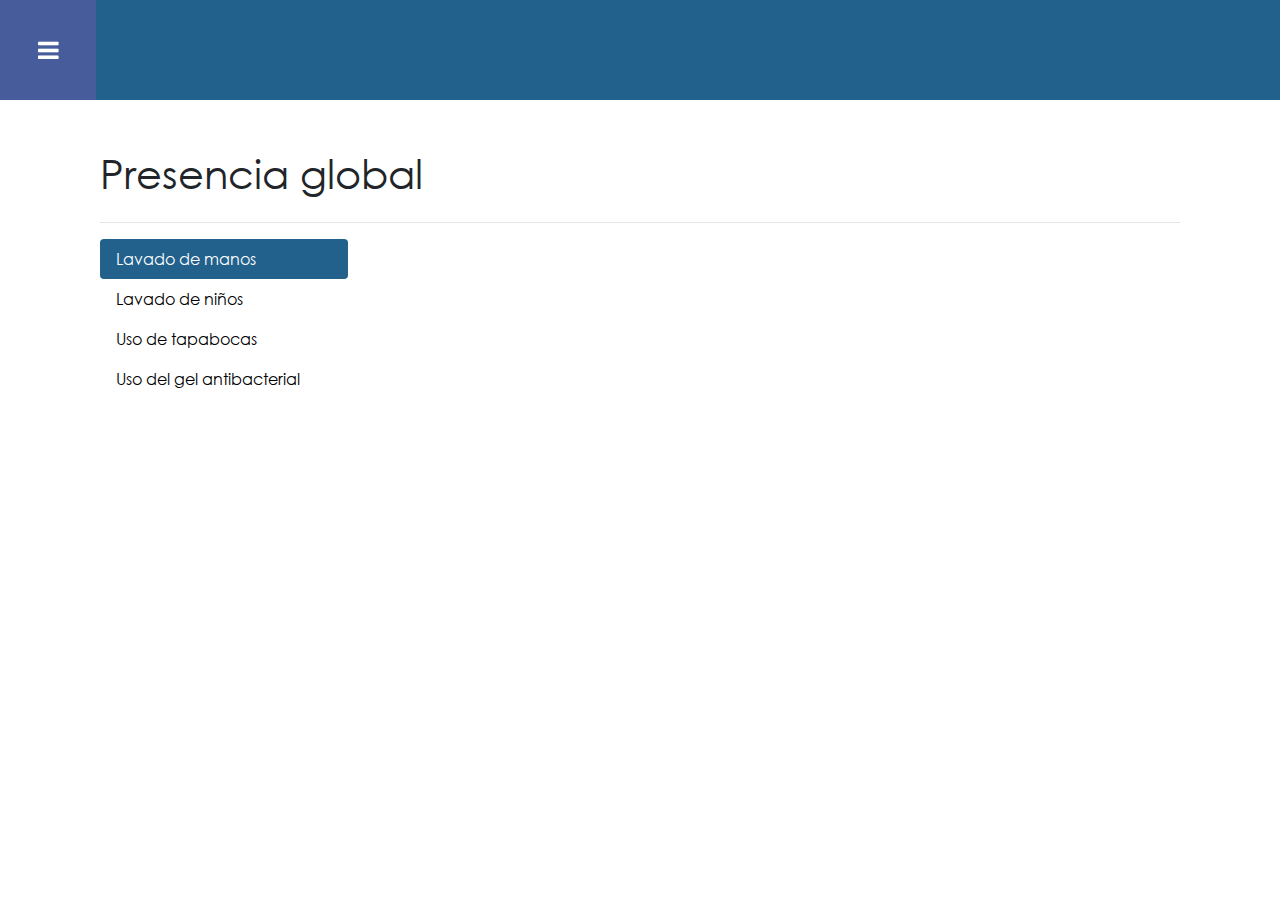
<file: CovidVideo.html>
<!DOCTYPE html>
<html lang="en">

<head>

    <meta charset="utf-8">
    <meta name="viewport" content="width=device-width, initial-scale=1, shrink-to-fit=no">
    <meta name="description" content="">
    <meta name="author" content="">
    <link href="https://fonts.googleapis.com/css?family=Roboto:100,300,400,500,700" rel="stylesheet">

    <title>Ramayana - Free Bootstrap 4 CSS Template</title>

    <!-- Bootstrap core CSS -->
    <link href="vendor/bootstrap/css/bootstrap.min.css" rel="stylesheet">

    <!--
Ramayana CSS Template
https://templatemo.com/tm-529-ramayana
-->

    <!-- Additional CSS Files -->
    <link rel="stylesheet" href="assets/css/fontawesome.css">
    <link rel="stylesheet" href="assets/css/templatemo-style.css">
    <link rel="stylesheet" href="assets/css/owl.css">

</head>

<body class="is-preload">

    <!-- Wrapper -->
    <div id="wrapper">

        <!-- Main -->
        <div id="main">

            <div class="inner">

                <!-- Header -->
                <header id="header">
                    <div class="logo">
                        <a href="index.html" style="font-size: 20px">
                            <Label ID="LabNombres" Font-Size="15px" ForeColor="White" Text="Nombres y apellidos"></Label>
                        </a>
                    </div>
                </header>

                <style>
                    .nav-pills .nav-link.active {
                        background-color: #21618C;
                    }

                    a {
                        color: black;
                    }

                </style>
                <div class="row">
                    <div class="col-md-12">
                        <h1>Presencia global</h1>
                    </div>

                </div>
                <hr />
                <div class="row">
                    <div class="col-3">
                        <div class="nav flex-column nav-pills" id="v-pills-tab" role="tablist" aria-orientation="vertical">
                            <a class="nav-link active" id="v-pills-home-tab" data-toggle="pill" href="#v-pills-home" role="tab" aria-controls="v-pills-home" aria-selected="true">Lavado de manos</a>
                            <a class="nav-link" id="v-pills-profile-tab" data-toggle="pill" href="#v-pills-profile" role="tab" aria-controls="v-pills-profile" aria-selected="false">Lavado de niños</a>
                            <a class="nav-link" id="v-pills-messages-tab" data-toggle="pill" href="#v-pills-messages" role="tab" aria-controls="v-pills-messages" aria-selected="false">Uso de tapabocas</a>
                            <a class="nav-link" id="v-pills-settings-tab" data-toggle="pill" href="#v-pills-settings" role="tab" aria-controls="v-pills-settings" aria-selected="false">Uso del gel antibacterial</a>
                        </div>
                    </div>
                    <div class="col-9">
                        <div class="tab-content" id="v-pills-tabContent">
                            <div class="tab-pane fade show active" id="v-pills-home" role="tabpanel" aria-labelledby="v-pills-home-tab">
                                <div class="embed-responsive embed-responsive-16by9">
                                    <iframe src="https://www.youtube.com/embed/RvYBf9gHkMA" frameborder="0" allow="accelerometer; autoplay; encrypted-media; gyroscope; picture-in-picture" allowfullscreen></iframe>
                                </div>
                            </div>
                            <div class="tab-pane fade" id="v-pills-profile" role="tabpanel" aria-labelledby="v-pills-profile-tab">
                                <div class="embed-responsive embed-responsive-16by9">
                                    <iframe src="https://www.youtube.com/embed/93eVYp4Su7k" frameborder="0" allow="accelerometer; autoplay; encrypted-media; gyroscope; picture-in-picture" allowfullscreen></iframe>
                                </div>
                            </div>
                            <div class="tab-pane fade" id="v-pills-messages" role="tabpanel" aria-labelledby="v-pills-messages-tab">
                                <div class="embed-responsive embed-responsive-16by9">
                                    <iframe src="https://www.youtube.com/embed/93eVYp4Su7k" frameborder="0" allow="accelerometer; autoplay; encrypted-media; gyroscope; picture-in-picture" allowfullscreen></iframe>
                                </div>
                            </div>
                            <div class="tab-pane fade" id="v-pills-settings" role="tabpanel" aria-labelledby="v-pills-settings-tab">.asd.</div>
                        </div>
                    </div>
                </div>

                <!----END--->

            </div>
        </div>

        <!-- Sidebar -->
        <div id="sidebar">

            <div class="inner">

                <!-- Search Box -->
                <!-- Search Box -->
                <section id="search" class="alt">
                    <div class="container" style="max-width: 300px;">
                        <br />
                        <a href="index.html">
                            <img src="assets/images/logo.png" alt="" BorderStyle="None">
                            <br />
                        </a>
                    </div>
                </section>

                <!-- Menu -->
                <nav id="menu">
                    <ul>
                        <li><a runat="server" href="index.html">Dashboard</a></li>
                        <li><a href="simple_page.html">Nomina</a></li>
                        <li>
                            <span class="opener">Empresa</span>
                            <ul>
                                <li><a runat="server" href="MisionVision.html">Visión y equipo</a></li>
                                <li><a runat="server" href="Oficinas.html">Oficinas</a></li>
                                <li><a runat="server" href="GrupoAlmaViva.html">Grupo AlmavivA</a></li>
                                <li><a runat="server" href="PresenciaGlobal.html">Presencia global</a></li>
                            </ul>
                        </li>
                        <li>
                            <span class="opener">Human Resources</span>
                            <ul>
                                <li><a href="#">Brigadistas</a></li>
                                <li><a href="#">Entrenamiento</a></li>
                                <li><a href="#">Organigrama</a></li>
                                <li><a runat="server" href="Documentacion.html">Documetacion</a></li>
                            </ul>
                        </li>
                        <li>
                            <span class="opener">IT</span>
                            <ul>
                                <li><a href="#">¿Como creo un PST?</a></li>
                                <li><a href="#">Aplicaciones</a></li>
                            </ul>
                        </li>
                        <li>
                            <span class="opener">Clima y Liderazgo</span>
                            <ul>
                                <li><a runat="server" href="~/ClimaYLiderazgo/ClimaYLiderazgo.aspx">Clima</a></li>
                                <li><a runat="server" href="#">Liderazgo</a></li>
                                <li><a runat="server" href="#">Adminitracion Clima</a></li>
                                <li><a runat="server" href="#">Administracion Liderazgo</a></li>
                            </ul>
                        </li>
                        <li>
                            <span class="opener">COVID-19</span>
                            <ul>
                                <li><a runat="server" href="CovidVideo.html">Videos</a></li>
                                <li><a runat="server" href="CovidDocumentos.html">Documentación</a></li>
                            </ul>
                        </li>
                    </ul>
                </nav>

                <!-- Featured Posts -->
                <div class="featured-posts">
                    <div class="heading">
                        <h2>Featured Posts</h2>
                    </div>
                    <div class="owl-carousel owl-theme">
                        <a href="#">
                            <div class="featured-item">
                                <div class="card text-white bg-danger mb-3" style="max-width: 18rem;">
                                    <div class="card-body">
                                        <h5 class="card-title">Noticias</h5>
                                        <p class="card-text">Some quick example text to build on the card title and make up the bulk of the card's content.</p>
                                    </div>
                                </div>
                            </div>
                        </a>
                        <a href="#">
                            <div class="featured-item">
                                <div class="card text-white bg-success mb-3" style="max-width: 18rem;">
                                    <div class="card-body">
                                        <h5 class="card-title">Noticias</h5>
                                        <p class="card-text">Some quick example text to build on the card title and make up the bulk of the card's content.</p>
                                    </div>
                                </div>
                            </div>
                        </a>
                        <a href="#">
                            <div class="featured-item">
                                <div class="card text-white bg-info mb-3" style="max-width: 18rem;">
                                    <div class="card-body">
                                        <h5 class="card-title">Noticias</h5>
                                        <p class="card-text">Some quick example text to build on the card title and make up the bulk of the card's content.</p>
                                    </div>
                                </div>
                            </div>
                        </a>
                    </div>
                </div>

                <!-- Footer -->
                <footer id="footer">
                    <p class="copyright">
                        Copyright &copy; 2020 Almacontact
                    </p>
                </footer>

            </div>
        </div>

    </div>

    <!-- Scripts -->
    <!-- Bootstrap core JavaScript -->
    <script src="vendor/jquery/jquery.min.js"></script>
    <script src="vendor/bootstrap/js/bootstrap.bundle.min.js"></script>

    <script src="assets/js/browser.min.js"></script>
    <script src="assets/js/breakpoints.min.js"></script>
    <script src="assets/js/transition.js"></script>
    <script src="assets/js/owl-carousel.js"></script>
    <script src="assets/js/custom.js"></script>
</body>



</html>
</file>
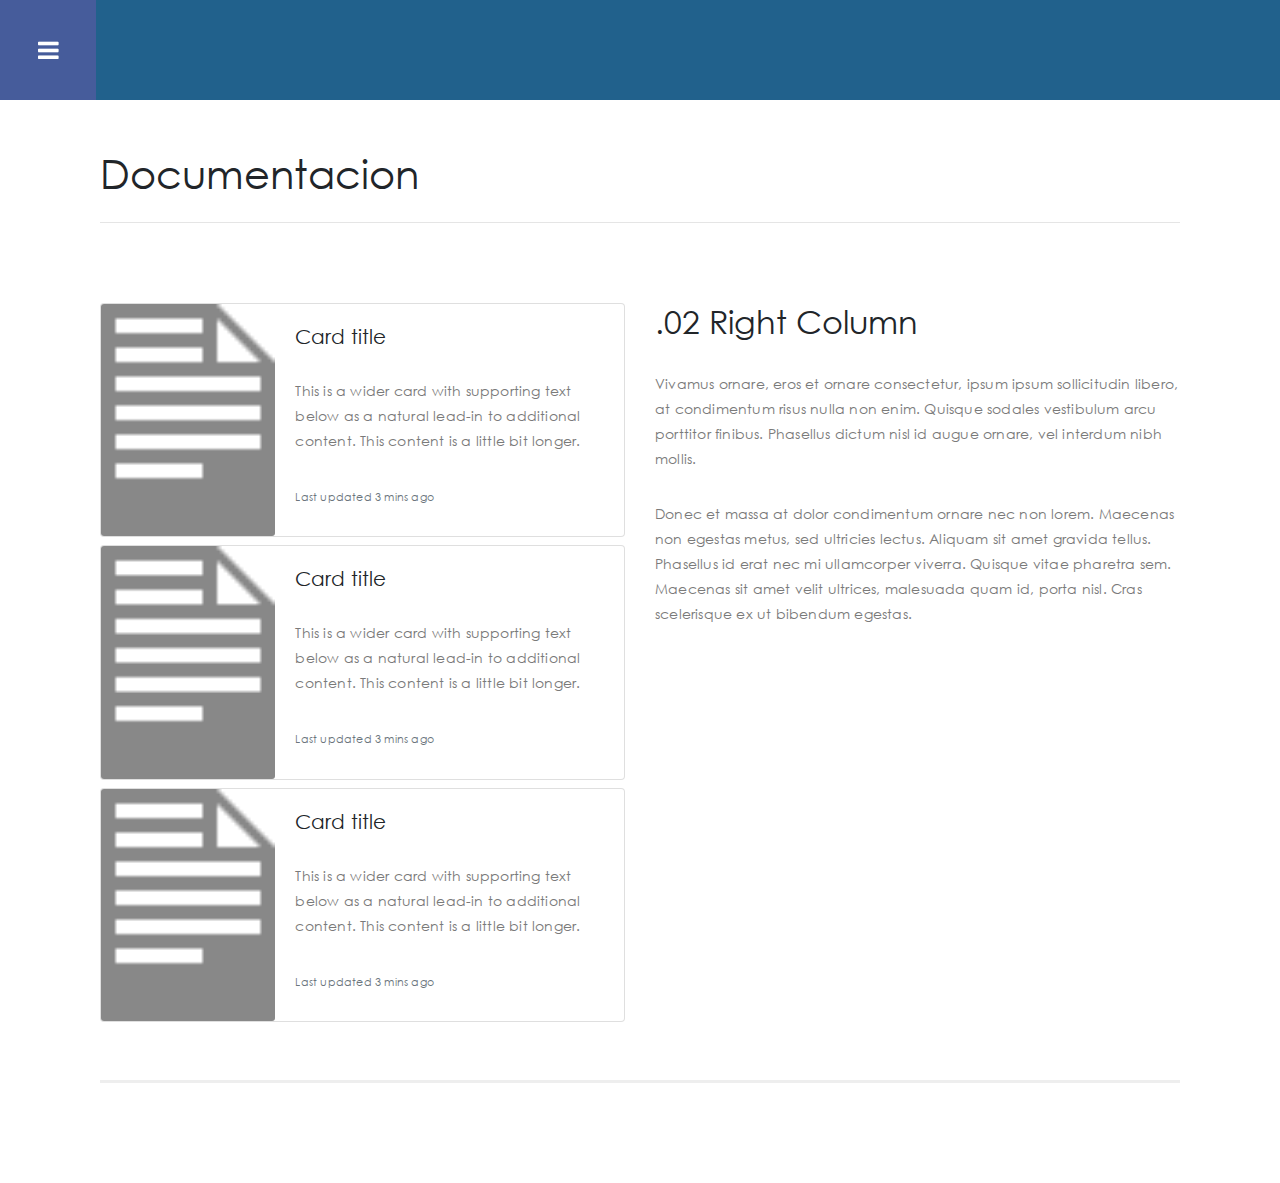
<file: Documentacion.html>
<!DOCTYPE html>
<html lang="en">

<head>

    <meta charset="utf-8">
    <meta name="viewport" content="width=device-width, initial-scale=1, shrink-to-fit=no">
    <meta name="description" content="">
    <meta name="author" content="">
    <link href="https://fonts.googleapis.com/css?family=Roboto:100,300,400,500,700" rel="stylesheet">

    <title>Ramayana - Free Bootstrap 4 CSS Template</title>

    <!-- Bootstrap core CSS -->
    <link href="vendor/bootstrap/css/bootstrap.min.css" rel="stylesheet">

    <!--
Ramayana CSS Template
https://templatemo.com/tm-529-ramayana
-->

    <!-- Additional CSS Files -->
    <link rel="stylesheet" href="assets/css/fontawesome.css">
    <link rel="stylesheet" href="assets/css/templatemo-style.css">
    <link rel="stylesheet" href="assets/css/owl.css">

</head>

<body class="is-preload">

    <!-- Wrapper -->
    <div id="wrapper">

        <!-- Main -->
        <div id="main">

            <div class="inner">

                <!-- Header -->
                <header id="header">
                    <div class="logo">
                        <a href="index.html" style="font-size: 20px">
                            <Label ID="LabNombres" Font-Size="15px" ForeColor="White" Text="Nombres y apellidos"></Label>
                        </a>
                    </div>
                </header>

                <div class="row">
                    <div class="col-md-12">
                        <h1>Documentacion</h1>
                    </div>

                </div>
                <hr />
                <section class="simple-post">
                    <div class="container-fluid">

                        <div class="row">
                            <div class="col-md-6">
                                <div class="card mb-2" style="max-width: 540px;">
                                    <div class="row no-gutters">
                                        <div class="col-md-4">
                                            <img src="assets/images/Iconos/text.png" class="card-img" alt="...">
                                        </div>
                                        <div class="col-md-8">
                                            <div class="card-body">
                                                <h5 class="card-title">Card title</h5>
                                                <p class="card-text">This is a wider card with supporting text below as a natural lead-in to additional content. This content is a little bit longer.</p>
                                                <p class="card-text"><small class="text-muted">Last updated 3 mins ago</small></p>
                                            </div>
                                        </div>
                                    </div>
                                </div>

                                <div class="card mb-2" style="max-width: 540px;">
                                    <div class="row no-gutters">
                                        <div class="col-md-4">
                                            <img src="assets/images/Iconos/text.png" class="card-img" alt="...">
                                        </div>
                                        <div class="col-md-8">
                                            <div class="card-body">
                                                <h5 class="card-title">Card title</h5>
                                                <p class="card-text">This is a wider card with supporting text below as a natural lead-in to additional content. This content is a little bit longer.</p>
                                                <p class="card-text"><small class="text-muted">Last updated 3 mins ago</small></p>
                                            </div>
                                        </div>
                                    </div>
                                </div>

                                <div class="card mb-2" style="max-width: 540px;">
                                    <div class="row no-gutters">
                                        <div class="col-md-4">
                                            <img src="assets/images/Iconos/text.png" class="card-img" alt="...">
                                        </div>
                                        <div class="col-md-8">
                                            <div class="card-body">
                                                <h5 class="card-title">Card title</h5>
                                                <p class="card-text">This is a wider card with supporting text below as a natural lead-in to additional content. This content is a little bit longer.</p>
                                                <p class="card-text"><small class="text-muted">Last updated 3 mins ago</small></p>
                                            </div>
                                        </div>
                                    </div>
                                </div>
                            </div>
                            <div class="col-md-6">
                                <h2>.02 Right Column</h2>
                                <p>Vivamus ornare, eros et ornare consectetur, ipsum ipsum sollicitudin libero, at condimentum risus nulla non enim. Quisque sodales vestibulum arcu porttitor finibus. Phasellus dictum nisl id augue ornare, vel interdum nibh mollis.</p>
                                <p>Donec et massa at dolor condimentum ornare nec non lorem. Maecenas non egestas metus, sed ultricies lectus. Aliquam sit amet gravida tellus. Phasellus id erat nec mi ullamcorper viverra. Quisque vitae pharetra sem. Maecenas sit amet velit ultrices, malesuada quam id, porta nisl. Cras scelerisque ex ut bibendum egestas.</p>

                            </div>
                        </div>

                    </div>
                </section>

                <!----END--->

            </div>
        </div>

        <!-- Sidebar -->
        <div id="sidebar">

            <div class="inner">

                <!-- Search Box -->
                <!-- Search Box -->
                <section id="search" class="alt">
                    <div class="container" style="max-width: 300px;">
                        <br />
                        <a href="index.html">
                            <img src="assets/images/logo.png" alt="" BorderStyle="None">
                            <br />
                        </a>
                    </div>
                </section>

                <!-- Menu -->
                <nav id="menu">
                    <ul>
                        <li><a runat="server" href="index.html">Dashboard</a></li>
                        <li><a href="simple_page.html">Nomina</a></li>
                        <li>
                            <span class="opener">Empresa</span>
                            <ul>
                                <li><a runat="server" href="MisionVision.html">Visión y equipo</a></li>
                                <li><a runat="server" href="Oficinas.html">Oficinas</a></li>
                                <li><a runat="server" href="GrupoAlmaViva.html">Grupo AlmavivA</a></li>
                                <li><a runat="server" href="PresenciaGlobal.html">Presencia global</a></li>
                            </ul>
                        </li>
                        <li>
                            <span class="opener">Human Resources</span>
                            <ul>
                                <li><a href="#">Brigadistas</a></li>
                                <li><a href="#">Entrenamiento</a></li>
                                <li><a href="#">Organigrama</a></li>
                                <li><a runat="server" href="Documentacion.html">Documetacion</a></li>
                            </ul>
                        </li>
                        <li>
                            <span class="opener">IT</span>
                            <ul>
                                <li><a href="#">¿Como creo un PST?</a></li>
                                <li><a href="#">Aplicaciones</a></li>
                            </ul>
                        </li>
                        <li>
                            <span class="opener">Clima y Liderazgo</span>
                            <ul>
                                <li><a runat="server" href="~/ClimaYLiderazgo/ClimaYLiderazgo.aspx">Clima</a></li>
                                <li><a runat="server" href="#">Liderazgo</a></li>
                                <li><a runat="server" href="#">Adminitracion Clima</a></li>
                                <li><a runat="server" href="#">Administracion Liderazgo</a></li>
                            </ul>
                        </li>
                        <li>
                            <span class="opener">COVID-19</span>
                            <ul>
                                <li><a runat="server" href="CovidVideo.html">Videos</a></li>
                                <li><a runat="server" href="CovidDocumentos.html">Documentación</a></li>
                            </ul>
                        </li>
                    </ul>
                </nav>

                <!-- Featured Posts -->
                <div class="featured-posts">
                    <div class="heading">
                        <h2>Featured Posts</h2>
                    </div>
                    <div class="owl-carousel owl-theme">
                        <a href="#">
                            <div class="featured-item">
                                <div class="card text-white bg-danger mb-3" style="max-width: 18rem;">
                                    <div class="card-body">
                                        <h5 class="card-title">Noticias</h5>
                                        <p class="card-text">Some quick example text to build on the card title and make up the bulk of the card's content.</p>
                                    </div>
                                </div>
                            </div>
                        </a>
                        <a href="#">
                            <div class="featured-item">
                                <div class="card text-white bg-success mb-3" style="max-width: 18rem;">
                                    <div class="card-body">
                                        <h5 class="card-title">Noticias</h5>
                                        <p class="card-text">Some quick example text to build on the card title and make up the bulk of the card's content.</p>
                                    </div>
                                </div>
                            </div>
                        </a>
                        <a href="#">
                            <div class="featured-item">
                                <div class="card text-white bg-info mb-3" style="max-width: 18rem;">
                                    <div class="card-body">
                                        <h5 class="card-title">Noticias</h5>
                                        <p class="card-text">Some quick example text to build on the card title and make up the bulk of the card's content.</p>
                                    </div>
                                </div>
                            </div>
                        </a>
                    </div>
                </div>

                <!-- Footer -->
                <footer id="footer">
                    <p class="copyright">
                        Copyright &copy; 2020 Almacontact
                    </p>
                </footer>

            </div>
        </div>

    </div>

    <!-- Scripts -->
    <!-- Bootstrap core JavaScript -->
    <script src="vendor/jquery/jquery.min.js"></script>
    <script src="vendor/bootstrap/js/bootstrap.bundle.min.js"></script>

    <script src="assets/js/browser.min.js"></script>
    <script src="assets/js/breakpoints.min.js"></script>
    <script src="assets/js/transition.js"></script>
    <script src="assets/js/owl-carousel.js"></script>
    <script src="assets/js/custom.js"></script>
</body>



</html>
</file>
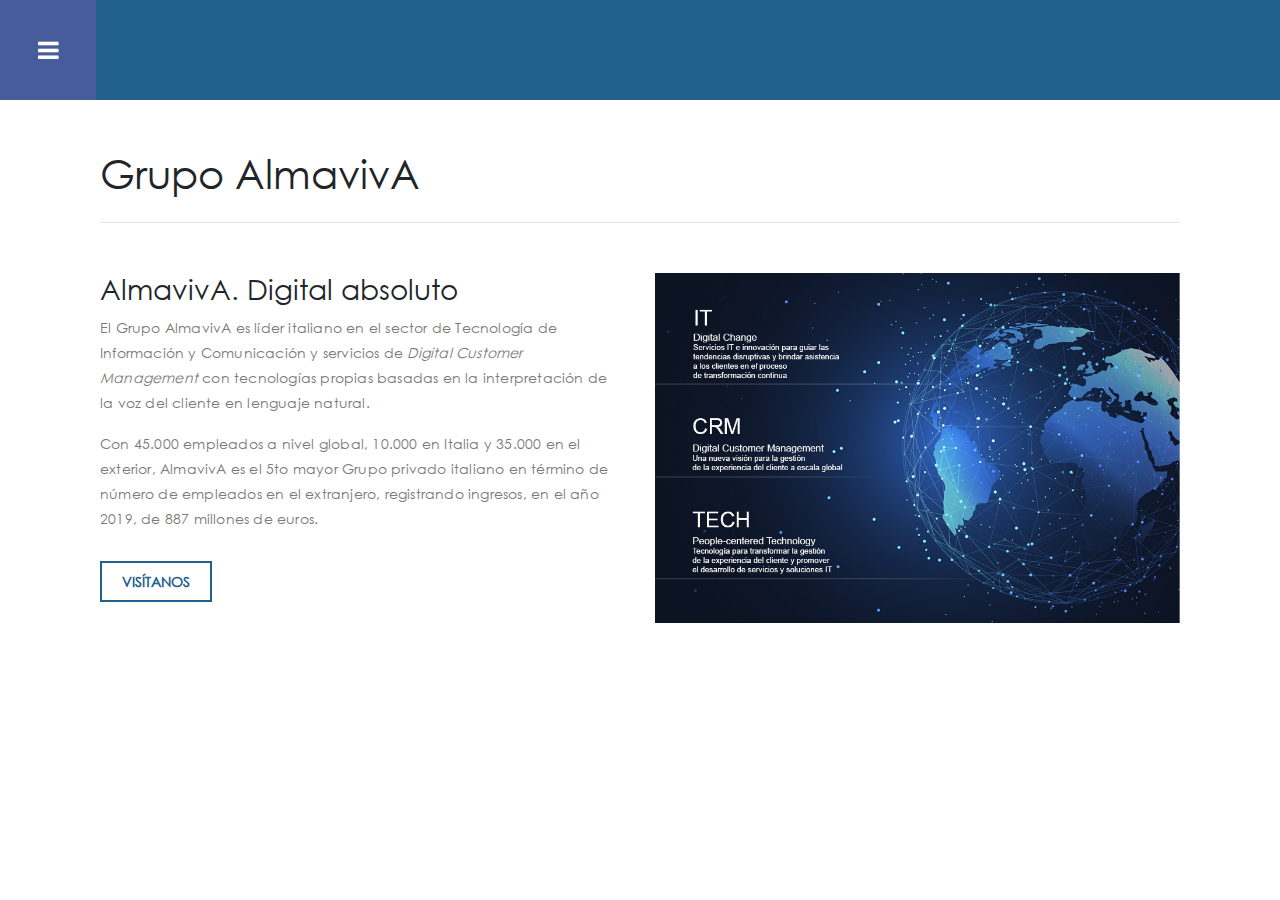
<file: GrupoAlmaViva.html>
<!DOCTYPE html>
<html lang="en">

<head>

    <meta charset="utf-8">
    <meta name="viewport" content="width=device-width, initial-scale=1, shrink-to-fit=no">
    <meta name="description" content="">
    <meta name="author" content="">
    <link href="https://fonts.googleapis.com/css?family=Roboto:100,300,400,500,700" rel="stylesheet">

    <title>Ramayana - Free Bootstrap 4 CSS Template</title>

    <!-- Bootstrap core CSS -->
    <link href="vendor/bootstrap/css/bootstrap.min.css" rel="stylesheet">

    <!--
Ramayana CSS Template
https://templatemo.com/tm-529-ramayana
-->

    <!-- Additional CSS Files -->
    <link rel="stylesheet" href="assets/css/fontawesome.css">
    <link rel="stylesheet" href="assets/css/templatemo-style.css">
    <link rel="stylesheet" href="assets/css/owl.css">

</head>

<body class="is-preload">

    <!-- Wrapper -->
    <div id="wrapper">

        <!-- Main -->
        <div id="main">

            <div class="inner">

                <!-- Header -->
                <header id="header">
                    <div class="logo">
                        <a href="index.html" style="font-size: 20px">
                            <Label ID="LabNombres" Font-Size="15px" ForeColor="White" Text="Nombres y apellidos"></Label>
                        </a>
                    </div>
                </header>

                <div class="row">
                    <div class="col-md-12">
                        <h1>Grupo AlmavivA</h1>
                    </div>

                </div>
                <hr />
                <!-- Right Image -->
                <section class="right-image">
                    <div class="container-fluid">
                        <div class="row">
                            <div class="col-md-6">
                                <div class="left-content">
                                    <h3>AlmavivA. Digital absoluto</h3>
                                    <p>
                                        El Grupo AlmavivA es líder italiano en el sector de Tecnología de Información y Comunicación y servicios de <i>Digital Customer Management</i> con tecnologías propias basadas en la interpretación de la voz del cliente en lenguaje natural.
                                    </p>
                                    <p>
                                        Con 45.000 empleados a nivel global, 10.000 en Italia y 35.000 en el exterior, AlmavivA es el 5to mayor Grupo privado italiano en término de número de empleados en el extranjero, registrando ingresos, en el año 2019, de 887 millones de euros.
                                    </p>
                                    <div class="primary-button">
                                        <a href="https://www.almaviva.it/en_GB/Our-Group">Visítanos</a>
                                    </div>
                                </div>
                            </div>

                            <div class="col-md-6">
                                <img src="assets/images/Empresa/Mondo_900x600_ES.jpg" />

                            </div>
                        </div>

                    </div>
                </section>

                <!----END--->

            </div>
        </div>

        <!-- Sidebar -->
        <div id="sidebar">

            <div class="inner">

                <!-- Search Box -->
                <!-- Search Box -->
                <section id="search" class="alt">
                    <div class="container" style="max-width: 300px;">
                        <br />
                        <a href="index.html">
                            <img src="assets/images/logo.png" alt="" BorderStyle="None">
                            <br />
                        </a>
                    </div>
                </section>

                <!-- Menu -->
                <nav id="menu">
                    <ul>
                        <li><a runat="server" href="index.html">Dashboard</a></li>
                        <li><a href="simple_page.html">Nomina</a></li>
                        <li>
                            <span class="opener">Empresa</span>
                            <ul>
                                <li><a runat="server" href="MisionVision.html">Visión y equipo</a></li>
                                <li><a runat="server" href="Oficinas.html">Oficinas</a></li>
                                <li><a runat="server" href="GrupoAlmaViva.html">Grupo AlmavivA</a></li>
                                <li><a runat="server" href="PresenciaGlobal.html">Presencia global</a></li>
                            </ul>
                        </li>
                        <li>
                            <span class="opener">Human Resources</span>
                            <ul>
                                <li><a href="#">Brigadistas</a></li>
                                <li><a href="#">Entrenamiento</a></li>
                                <li><a href="#">Organigrama</a></li>
                                <li><a runat="server" href="Documentacion.html">Documetacion</a></li>
                            </ul>
                        </li>
                        <li>
                            <span class="opener">IT</span>
                            <ul>
                                <li><a href="#">¿Como creo un PST?</a></li>
                                <li><a href="#">Aplicaciones</a></li>
                            </ul>
                        </li>
                        <li>
                            <span class="opener">Clima y Liderazgo</span>
                            <ul>
                                <li><a runat="server" href="~/ClimaYLiderazgo/ClimaYLiderazgo.aspx">Clima</a></li>
                                <li><a runat="server" href="#">Liderazgo</a></li>
                                <li><a runat="server" href="#">Adminitracion Clima</a></li>
                                <li><a runat="server" href="#">Administracion Liderazgo</a></li>
                            </ul>
                        </li>
                        <li>
                            <span class="opener">COVID-19</span>
                            <ul>
                                <li><a runat="server" href="CovidVideo.html">Videos</a></li>
                                <li><a runat="server" href="CovidDocumentos.html">Documentación</a></li>
                            </ul>
                        </li>
                    </ul>
                </nav>

                <!-- Featured Posts -->
                <div class="featured-posts">
                    <div class="heading">
                        <h2>Featured Posts</h2>
                    </div>
                    <div class="owl-carousel owl-theme">
                        <a href="#">
                            <div class="featured-item">
                                <div class="card text-white bg-danger mb-3" style="max-width: 18rem;">
                                    <div class="card-body">
                                        <h5 class="card-title">Noticias</h5>
                                        <p class="card-text">Some quick example text to build on the card title and make up the bulk of the card's content.</p>
                                    </div>
                                </div>
                            </div>
                        </a>
                        <a href="#">
                            <div class="featured-item">
                                <div class="card text-white bg-success mb-3" style="max-width: 18rem;">
                                    <div class="card-body">
                                        <h5 class="card-title">Noticias</h5>
                                        <p class="card-text">Some quick example text to build on the card title and make up the bulk of the card's content.</p>
                                    </div>
                                </div>
                            </div>
                        </a>
                        <a href="#">
                            <div class="featured-item">
                                <div class="card text-white bg-info mb-3" style="max-width: 18rem;">
                                    <div class="card-body">
                                        <h5 class="card-title">Noticias</h5>
                                        <p class="card-text">Some quick example text to build on the card title and make up the bulk of the card's content.</p>
                                    </div>
                                </div>
                            </div>
                        </a>
                    </div>
                </div>

                <!-- Footer -->
                <footer id="footer">
                    <p class="copyright">
                        Copyright &copy; 2020 Almacontact
                    </p>
                </footer>

            </div>
        </div>

    </div>

    <!-- Scripts -->
    <!-- Bootstrap core JavaScript -->
    <script src="vendor/jquery/jquery.min.js"></script>
    <script src="vendor/bootstrap/js/bootstrap.bundle.min.js"></script>

    <script src="assets/js/browser.min.js"></script>
    <script src="assets/js/breakpoints.min.js"></script>
    <script src="assets/js/transition.js"></script>
    <script src="assets/js/owl-carousel.js"></script>
    <script src="assets/js/custom.js"></script>
</body>



</html>
</file>
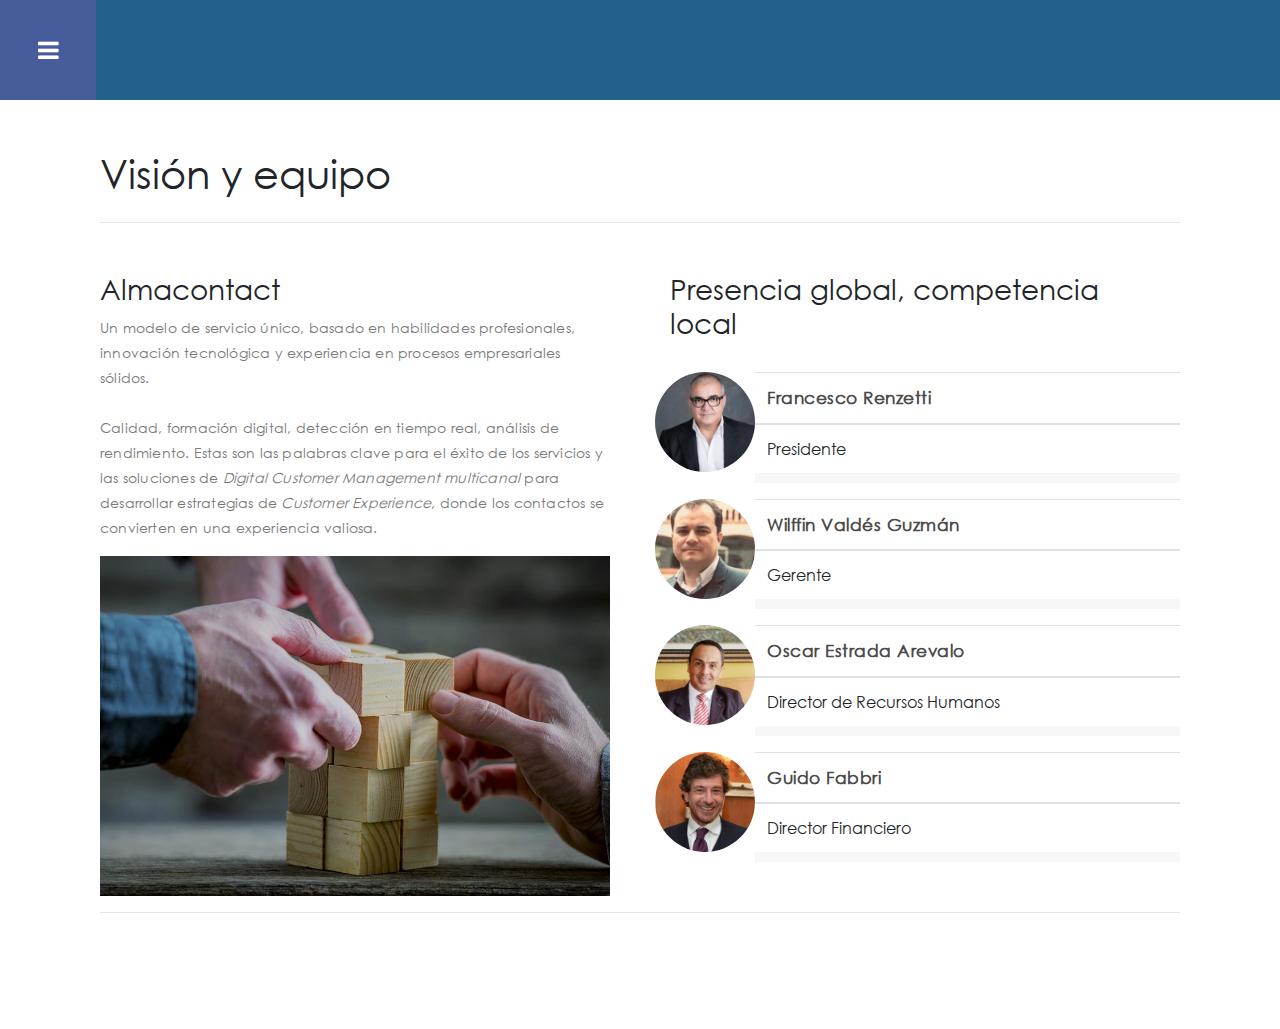
<file: MisionVision.html>
<!DOCTYPE html>
<html lang="en">

<head>

    <meta charset="utf-8">
    <meta name="viewport" content="width=device-width, initial-scale=1, shrink-to-fit=no">
    <meta name="description" content="">
    <meta name="author" content="">
    <link href="https://fonts.googleapis.com/css?family=Roboto:100,300,400,500,700" rel="stylesheet">

    <title>Ramayana - Free Bootstrap 4 CSS Template</title>

    <!-- Bootstrap core CSS -->
    <link href="vendor/bootstrap/css/bootstrap.min.css" rel="stylesheet">

    <!--
Ramayana CSS Template
https://templatemo.com/tm-529-ramayana
-->

    <!-- Additional CSS Files -->
    <link rel="stylesheet" href="assets/css/fontawesome.css">
    <link rel="stylesheet" href="assets/css/templatemo-style.css">
    <link rel="stylesheet" href="assets/css/owl.css">

</head>

<body class="is-preload">

    <!-- Wrapper -->
    <div id="wrapper">

        <!-- Main -->
        <div id="main">

            <div class="inner">

                <!-- Header -->
                <header id="header">
                    <div class="logo">
                        <a href="index.html" style="font-size: 20px">
                            <Label ID="LabNombres" Font-Size="15px" ForeColor="White" Text="Nombres y apellidos"></Label>
                        </a>
                    </div>
                </header>

                <div class="row">
                    <div class="col-md-12">
                        <h1>Visión y equipo</h1>
                    </div>

                </div>
                <hr />
                <!-- Right Image -->
                <section class="right-image">
                    <div class="container-fluid">
                        <div class="row">
                            <div class="col-md-6">
                                <div class="left-content">
                                    <h3>Almacontact</h3>
                                    <p>
                                        Un modelo de servicio único, basado en habilidades profesionales, innovación tecnológica y experiencia en procesos empresariales sólidos.<br>
                                        <br>
                                        Calidad, formación digital, detección en tiempo real, análisis de rendimiento. Estas son las palabras clave para el éxito de los servicios y las soluciones de <i>Digital Customer Management multicanal</i> para desarrollar estrategias de <i>Customer Experience</i>, donde los contactos se convierten en una experiencia valiosa.
                                    </p>
                                    <img src="assets/images/Empresa/vision-b2.jpg" />
                                </div>
                            </div>
                            <div class="col-md-6">
                                <div class="col-md-12">
                                    <h3>Presencia global, competencia local</h3>
                                </div>
                                <br />
                                <div class="rigth-content">
                                    <div class="media">
                                        <div class="media-left media-middle">
                                            <img class="media-object rounded-circle mb-2" src="assets/images/Empresa/Renzetti_500x500.jpg" alt="..." style="max-width: 100px" />
                                        </div>
                                        <div class="media-body">
                                            <table class="table">
                                                <thead>
                                                    <tr>
                                                        <th>Francesco Renzetti</th>
                                                    </tr>
                                                </thead>
                                                <tbody>
                                                    <tr>
                                                        <td>Presidente &nbsp; &nbsp; &nbsp;&nbsp;</td>
                                                    </tr>
                                                </tbody>
                                            </table>
                                        </div>
                                    </div>

                                    <div class="media">
                                        <div class="media-left media-middle">
                                            <img class="media-object rounded-circle mb-2" src="assets/images/Empresa/team-guzman.jpg" alt="..." style="max-width: 100px" />
                                        </div>
                                        <div class="media-body">
                                            <table class="table">
                                                <thead>
                                                    <tr>
                                                        <th>Wilffin Valdés Guzmán</th>
                                                    </tr>
                                                </thead>
                                                <tbody>
                                                    <tr>
                                                        <td>Gerente &nbsp; &nbsp; &nbsp;&nbsp;</td>
                                                    </tr>
                                                </tbody>
                                            </table>
                                        </div>
                                    </div>

                                    <div class="media">
                                        <div class="media-left media-middle">
                                            <img class="media-object rounded-circle mb-2" src="assets/images/Empresa/Oscar-Estrada-Arevalo_Colombia.jpg" alt="..." style="max-width: 100px" />
                                        </div>
                                        <div class="media-body">
                                            <table class="table">
                                                <thead>
                                                    <tr>
                                                        <th>Oscar Estrada Arevalo</th>
                                                    </tr>
                                                </thead>
                                                <tbody>
                                                    <tr>
                                                        <td>Director de Recursos Humanos &nbsp; &nbsp; &nbsp;&nbsp;</td>
                                                    </tr>
                                                </tbody>
                                            </table>
                                        </div>
                                    </div>

                                    <div class="media">
                                        <div class="media-left media-middle">
                                            <img class="media-object rounded-circle mb-2" src="assets/images/Empresa/Guido-Fabbri_Colombia_500x500.png" alt="..." style="max-width: 100px" />
                                        </div>
                                        <div class="media-body">
                                            <table class="table">
                                                <thead>
                                                    <tr>
                                                        <th>Guido Fabbri</th>
                                                    </tr>
                                                </thead>
                                                <tbody>
                                                    <tr>
                                                        <td>Director Financiero &nbsp; &nbsp; &nbsp;&nbsp;</td>
                                                    </tr>
                                                </tbody>
                                            </table>
                                        </div>
                                    </div>
                                </div>
                            </div>
                        </div>
                    </div>
                </section>

                <hr />

                <!----END--->

            </div>
        </div>

        <!-- Sidebar -->
        <div id="sidebar">

            <div class="inner">

                <!-- Search Box -->
                <!-- Search Box -->
                <section id="search" class="alt">
                    <div class="container" style="max-width: 300px;">
                        <br />
                        <a href="index.html">
                          <img src="assets/images/logo.png" alt="" BorderStyle="None">
                            <br />
                        </a>
                    </div>
                </section>

                <!-- Menu -->
                <nav id="menu">
                    <ul>
                        <li><a runat="server" href="index.html">Dashboard</a></li>
                        <li><a href="simple_page.html">Nomina</a></li>
                        <li>
                            <span class="opener">Empresa</span>
                            <ul>
                                <li><a runat="server" href="MisionVision.html">Visión y equipo</a></li>
                                <li><a runat="server" href="Oficinas.html">Oficinas</a></li>
                                <li><a runat="server" href="GrupoAlmaViva.html">Grupo AlmavivA</a></li>
                                <li><a runat="server" href="PresenciaGlobal.html">Presencia global</a></li>
                            </ul>
                        </li>
                        <li>
                            <span class="opener">Human Resources</span>
                            <ul>
                                <li><a href="#">Brigadistas</a></li>
                                <li><a href="#">Entrenamiento</a></li>
                                <li><a href="#">Organigrama</a></li>
                                <li><a runat="server" href="Documentacion.html">Documetacion</a></li>
                            </ul>
                        </li>
                        <li>
                            <span class="opener">IT</span>
                            <ul>
                                <li><a href="#">¿Como creo un PST?</a></li>
                                <li><a href="#">Aplicaciones</a></li>
                            </ul>
                        </li>
                        <li>
                            <span class="opener">Clima y Liderazgo</span>
                            <ul>
                                <li><a runat="server" href="~/ClimaYLiderazgo/ClimaYLiderazgo.aspx">Clima</a></li>
                                <li><a runat="server" href="#">Liderazgo</a></li>
                                <li><a runat="server" href="#">Adminitracion Clima</a></li>
                                <li><a runat="server" href="#">Administracion Liderazgo</a></li>
                            </ul>
                        </li>
                        <li>
                            <span class="opener">COVID-19</span>
                            <ul>
                                <li><a runat="server" href="CovidVideo.html">Videos</a></li>
                                <li><a runat="server" href="CovidDocumentos.html">Documentación</a></li>
                            </ul>
                        </li>
                    </ul>
                </nav>

                <!-- Featured Posts -->
                <div class="featured-posts">
                    <div class="heading">
                        <h2>Featured Posts</h2>
                    </div>
                    <div class="owl-carousel owl-theme">
                        <a href="#">
                            <div class="featured-item">
                                <div class="card text-white bg-danger mb-3" style="max-width: 18rem;">
                                    <div class="card-body">
                                        <h5 class="card-title">Noticias</h5>
                                        <p class="card-text">Some quick example text to build on the card title and make up the bulk of the card's content.</p>
                                    </div>
                                </div>
                            </div>
                        </a>
                        <a href="#">
                            <div class="featured-item">
                                <div class="card text-white bg-success mb-3" style="max-width: 18rem;">
                                    <div class="card-body">
                                        <h5 class="card-title">Noticias</h5>
                                        <p class="card-text">Some quick example text to build on the card title and make up the bulk of the card's content.</p>
                                    </div>
                                </div>
                            </div>
                        </a>
                        <a href="#">
                            <div class="featured-item">
                                <div class="card text-white bg-info mb-3" style="max-width: 18rem;">
                                    <div class="card-body">
                                        <h5 class="card-title">Noticias</h5>
                                        <p class="card-text">Some quick example text to build on the card title and make up the bulk of the card's content.</p>
                                    </div>
                                </div>
                            </div>
                        </a>
                    </div>
                </div>

                <!-- Footer -->
                <footer id="footer">
                    <p class="copyright">
                        Copyright &copy; 2020 Almacontact
                    </p>
                </footer>

            </div>
        </div>

    </div>

    <!-- Scripts -->
    <!-- Bootstrap core JavaScript -->
    <script src="vendor/jquery/jquery.min.js"></script>
    <script src="vendor/bootstrap/js/bootstrap.bundle.min.js"></script>

    <script src="assets/js/browser.min.js"></script>
    <script src="assets/js/breakpoints.min.js"></script>
    <script src="assets/js/transition.js"></script>
    <script src="assets/js/owl-carousel.js"></script>
    <script src="assets/js/custom.js"></script>
</body>



</html>
</file>
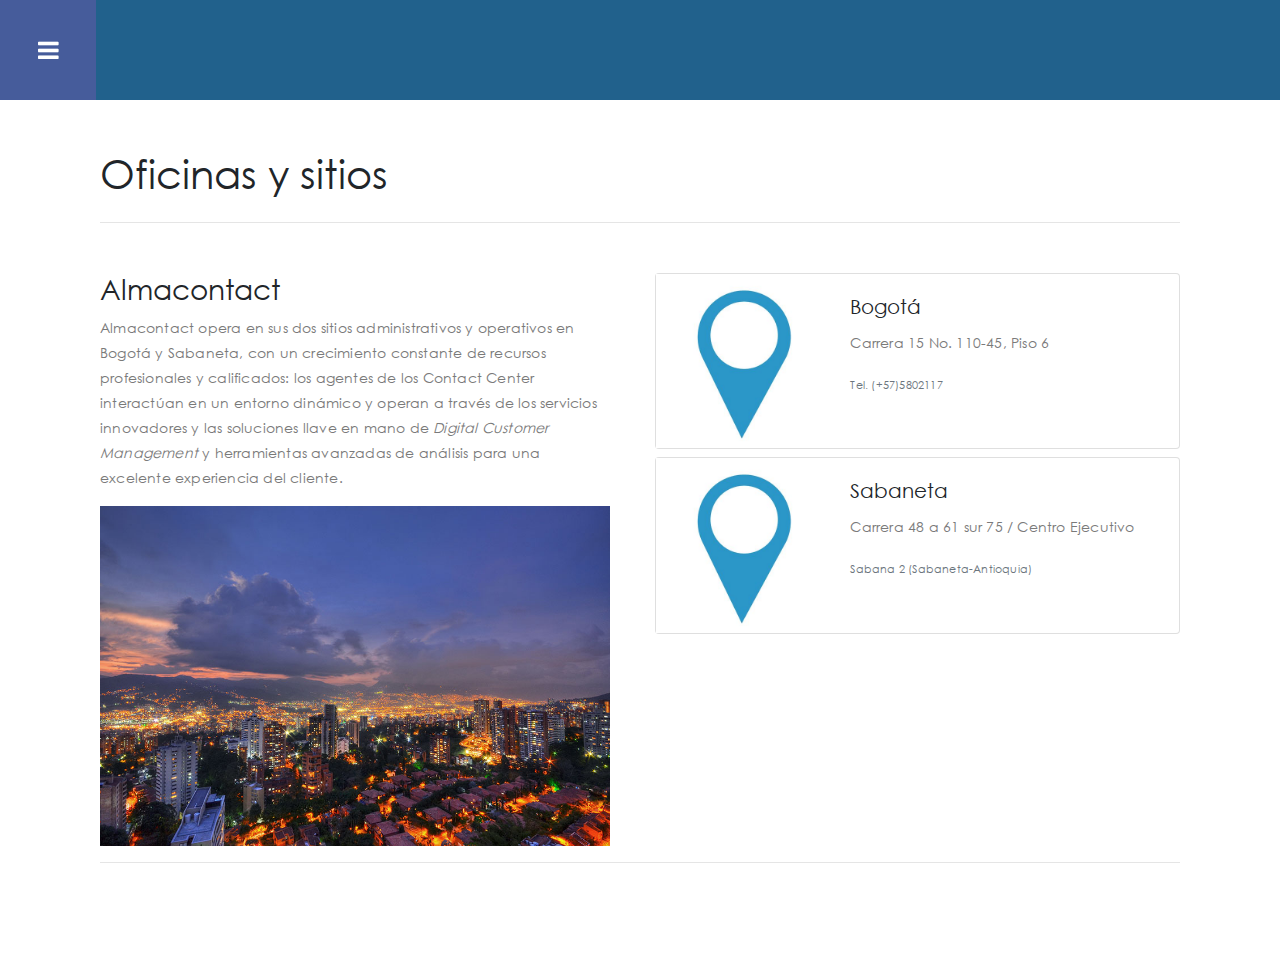
<file: Oficinas.html>
<!DOCTYPE html>
<html lang="en">

<head>

    <meta charset="utf-8">
    <meta name="viewport" content="width=device-width, initial-scale=1, shrink-to-fit=no">
    <meta name="description" content="">
    <meta name="author" content="">
    <link href="https://fonts.googleapis.com/css?family=Roboto:100,300,400,500,700" rel="stylesheet">

    <title>Ramayana - Free Bootstrap 4 CSS Template</title>

    <!-- Bootstrap core CSS -->
    <link href="vendor/bootstrap/css/bootstrap.min.css" rel="stylesheet">

    <!--
Ramayana CSS Template
https://templatemo.com/tm-529-ramayana
-->

    <!-- Additional CSS Files -->
    <link rel="stylesheet" href="assets/css/fontawesome.css">
    <link rel="stylesheet" href="assets/css/templatemo-style.css">
    <link rel="stylesheet" href="assets/css/owl.css">

</head>

<body class="is-preload">

    <!-- Wrapper -->
    <div id="wrapper">

        <!-- Main -->
        <div id="main">

            <div class="inner">

                <!-- Header -->
                <header id="header">
                    <div class="logo">
                        <a href="index.html" style="font-size: 20px">
                            <Label ID="LabNombres" Font-Size="15px" ForeColor="White" Text="Nombres y apellidos"></Label>
                        </a>
                    </div>
                </header>

                <div class="row">
                    <div class="col-md-12">
                        <h1>Oficinas y sitios</h1>
                    </div>

                </div>
                <hr />
                <!-- Right Image -->
                <section class="right-image">
                    <div class="container-fluid">
                        <div class="row">
                            <div class="col-md-6">
                                <div class="left-content">
                                    <h3>Almacontact</h3>
                                    <p>
                                        Almacontact opera en sus dos sitios administrativos y operativos en Bogotá y Sabaneta, con un crecimiento constante de recursos profesionales y calificados: los agentes de los Contact Center interactúan en un entorno dinámico y operan a través de los servicios innovadores y las soluciones llave en mano de <i>Digital Customer Management</i> y herramientas avanzadas de análisis para una excelente experiencia del cliente.
                                    </p>
                                    <img src="assets/images/Empresa/mondo-b.jpg" />
                                </div>
                            </div>

                            <div class="col-md-6">

                                <div class="rigth-content">
                                    <div class="card mb-2" style="max-width: 540px;">
                                        <div class="row no-gutters">
                                            <div class="col-md-4">
                                                <div class="icon">
                                                    <img src="assets/images/Iconos/ubicacion-azul-.jpg" />
                                                </div>
                                            </div>
                                            <div class="col-md-8">
                                                <div class="card-body">
                                                    <h5 class="card-title">Bogotá</h5>
                                                    <p class="card-text">Carrera 15 No. 110-45, Piso 6</p>
                                                    <p class="card-text"><small class="text-muted">Tel. (+57)5802117</small></p>
                                                </div>
                                            </div>
                                        </div>
                                    </div>

                                    <div class="card mb-2" style="max-width: 540px;">
                                        <div class="row no-gutters">
                                            <div class="col-md-4">
                                                <img src="assets/images/Iconos/ubicacion-azul-.jpg" />
                                            </div>
                                            <div class="col-md-8">
                                                <div class="card-body">
                                                    <h5 class="card-title">Sabaneta</h5>
                                                    <p class="card-text">Carrera 48 a 61 sur 75 / Centro Ejecutivo</p>
                                                    <p class="card-text"><small class="text-muted">Sabana 2 (Sabaneta-Antioquia)</small></p>
                                                </div>
                                            </div>
                                        </div>
                                    </div>
                                </div>
                            </div>
                        </div>
                    </div>
                </section>

                <hr />

                <!----END--->

            </div>
        </div>

        <!-- Sidebar -->
        <div id="sidebar">

            <div class="inner">

                <!-- Search Box -->
                <!-- Search Box -->
                <section id="search" class="alt">
                    <div class="container" style="max-width: 300px;">
                        <br />
                        <a href="index.html">
                            <img src="assets/images/logo.png" alt="" BorderStyle="None">
                            <br />
                        </a>
                    </div>
                </section>

                <!-- Menu -->
                <nav id="menu">
                    <ul>
                        <li><a runat="server" href="index.html">Dashboard</a></li>
                        <li><a href="simple_page.html">Nomina</a></li>
                        <li>
                            <span class="opener">Empresa</span>
                            <ul>
                                <li><a runat="server" href="MisionVision.html">Visión y equipo</a></li>
                                <li><a runat="server" href="Oficinas.html">Oficinas</a></li>
                                <li><a runat="server" href="GrupoAlmaViva.html">Grupo AlmavivA</a></li>
                                <li><a runat="server" href="PresenciaGlobal.html">Presencia global</a></li>
                            </ul>
                        </li>
                        <li>
                            <span class="opener">Human Resources</span>
                            <ul>
                                <li><a href="#">Brigadistas</a></li>
                                <li><a href="#">Entrenamiento</a></li>
                                <li><a href="#">Organigrama</a></li>
                                <li><a runat="server" href="Documentacion.html">Documetacion</a></li>
                            </ul>
                        </li>
                        <li>
                            <span class="opener">IT</span>
                            <ul>
                                <li><a href="#">¿Como creo un PST?</a></li>
                                <li><a href="#">Aplicaciones</a></li>
                            </ul>
                        </li>
                        <li>
                            <span class="opener">Clima y Liderazgo</span>
                            <ul>
                                <li><a runat="server" href="~/ClimaYLiderazgo/ClimaYLiderazgo.aspx">Clima</a></li>
                                <li><a runat="server" href="#">Liderazgo</a></li>
                                <li><a runat="server" href="#">Adminitracion Clima</a></li>
                                <li><a runat="server" href="#">Administracion Liderazgo</a></li>
                            </ul>
                        </li>
                        <li>
                            <span class="opener">COVID-19</span>
                            <ul>
                                <li><a runat="server" href="CovidVideo.html">Videos</a></li>
                                <li><a runat="server" href="CovidDocumentos.html">Documentación</a></li>
                            </ul>
                        </li>
                    </ul>
                </nav>

                <!-- Featured Posts -->
                <div class="featured-posts">
                    <div class="heading">
                        <h2>Featured Posts</h2>
                    </div>
                    <div class="owl-carousel owl-theme">
                        <a href="#">
                            <div class="featured-item">
                                <div class="card text-white bg-danger mb-3" style="max-width: 18rem;">
                                    <div class="card-body">
                                        <h5 class="card-title">Noticias</h5>
                                        <p class="card-text">Some quick example text to build on the card title and make up the bulk of the card's content.</p>
                                    </div>
                                </div>
                            </div>
                        </a>
                        <a href="#">
                            <div class="featured-item">
                                <div class="card text-white bg-success mb-3" style="max-width: 18rem;">
                                    <div class="card-body">
                                        <h5 class="card-title">Noticias</h5>
                                        <p class="card-text">Some quick example text to build on the card title and make up the bulk of the card's content.</p>
                                    </div>
                                </div>
                            </div>
                        </a>
                        <a href="#">
                            <div class="featured-item">
                                <div class="card text-white bg-info mb-3" style="max-width: 18rem;">
                                    <div class="card-body">
                                        <h5 class="card-title">Noticias</h5>
                                        <p class="card-text">Some quick example text to build on the card title and make up the bulk of the card's content.</p>
                                    </div>
                                </div>
                            </div>
                        </a>
                    </div>
                </div>

                <!-- Footer -->
                <footer id="footer">
                    <p class="copyright">
                        Copyright &copy; 2020 Almacontact
                    </p>
                </footer>

            </div>
        </div>

    </div>

    <!-- Scripts -->
    <!-- Bootstrap core JavaScript -->
    <script src="vendor/jquery/jquery.min.js"></script>
    <script src="vendor/bootstrap/js/bootstrap.bundle.min.js"></script>

    <script src="assets/js/browser.min.js"></script>
    <script src="assets/js/breakpoints.min.js"></script>
    <script src="assets/js/transition.js"></script>
    <script src="assets/js/owl-carousel.js"></script>
    <script src="assets/js/custom.js"></script>
</body>



</html>
</file>
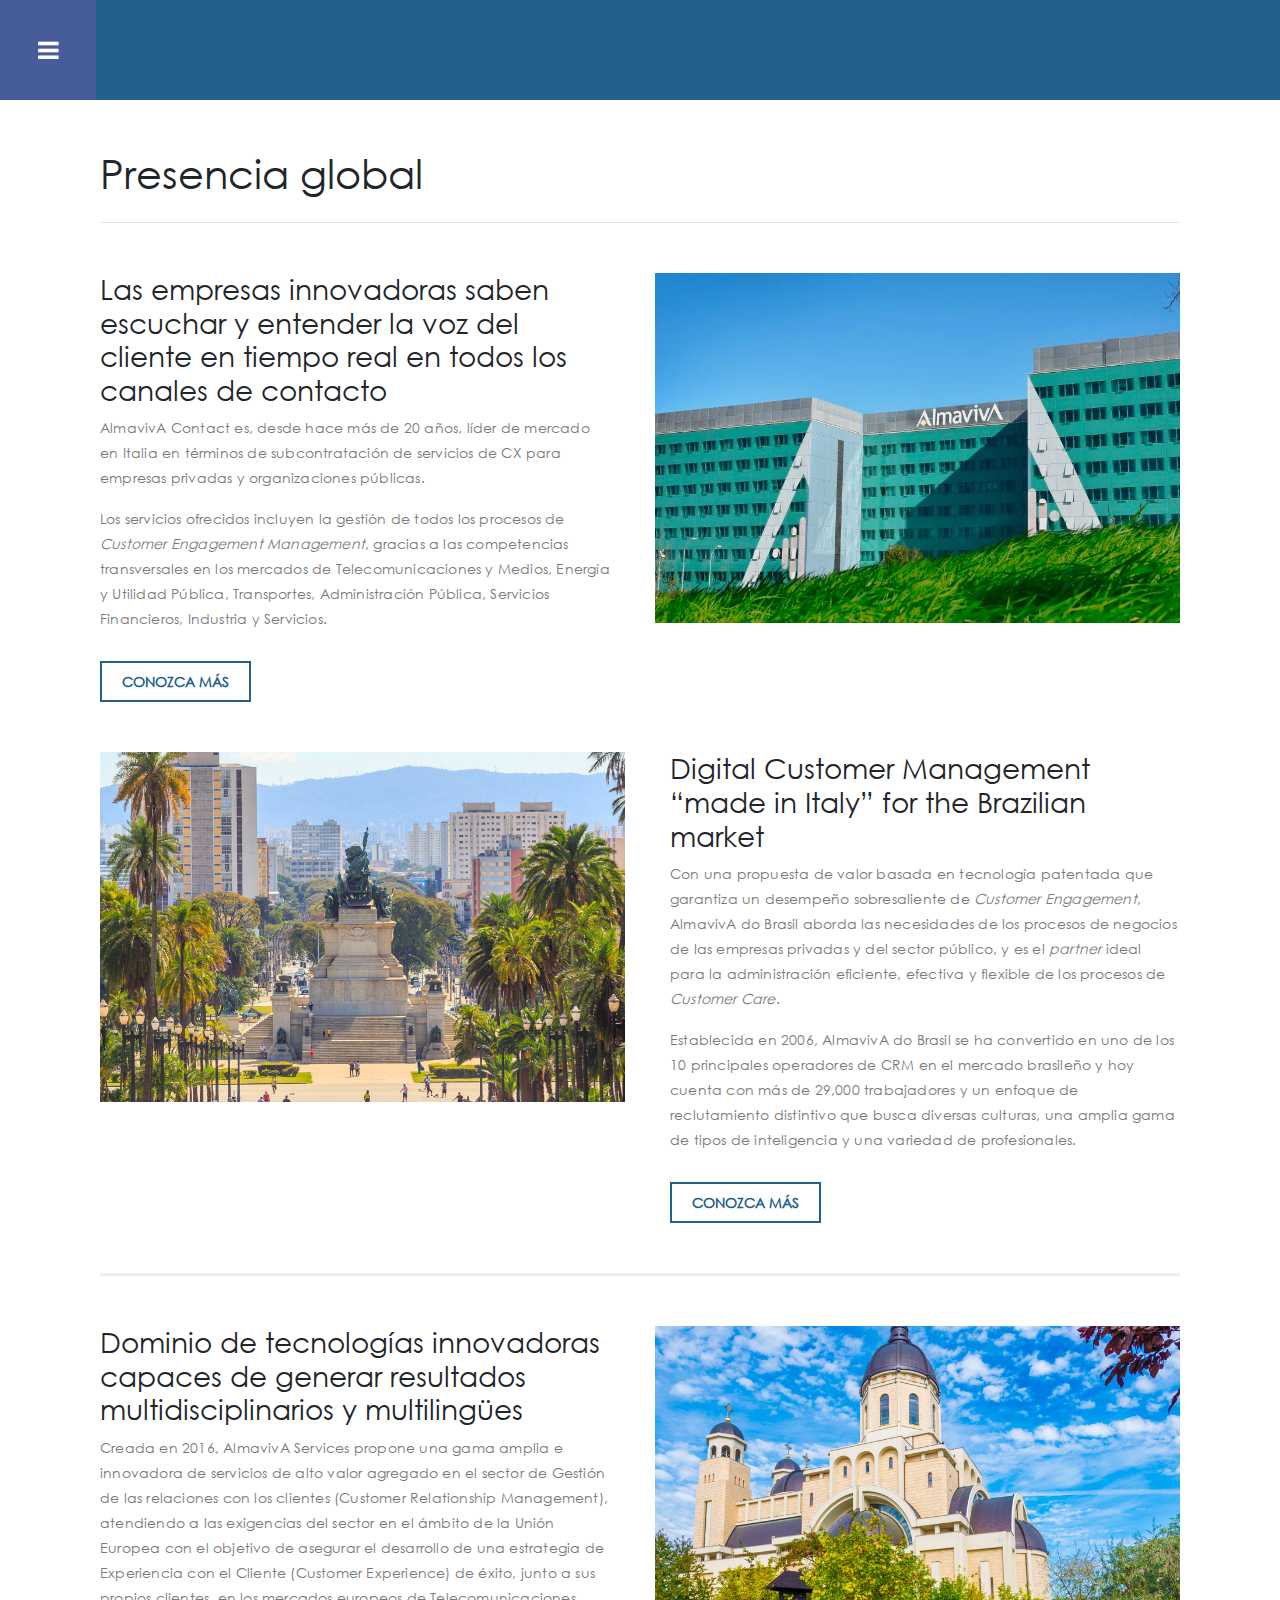
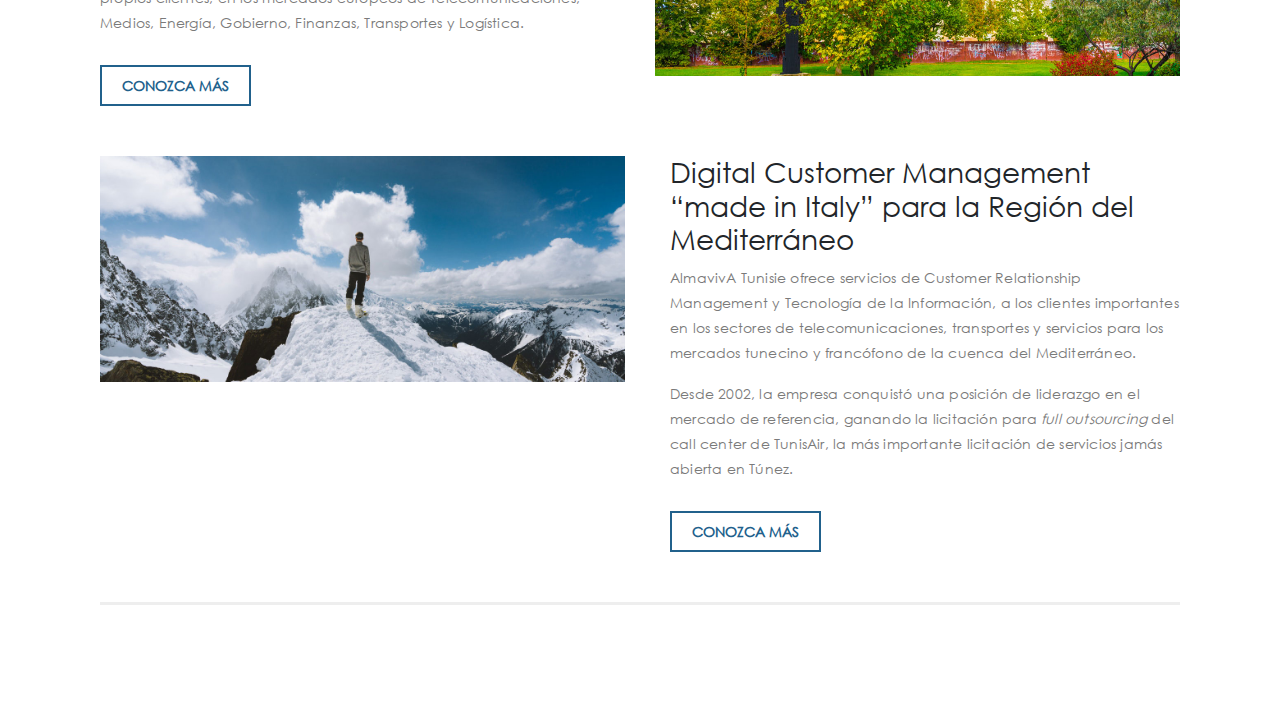
<file: PresenciaGlobal.html>
<!DOCTYPE html>
<html lang="en">

<head>

    <meta charset="utf-8">
    <meta name="viewport" content="width=device-width, initial-scale=1, shrink-to-fit=no">
    <meta name="description" content="">
    <meta name="author" content="">
    <link href="https://fonts.googleapis.com/css?family=Roboto:100,300,400,500,700" rel="stylesheet">

    <title>Ramayana - Free Bootstrap 4 CSS Template</title>

    <!-- Bootstrap core CSS -->
    <link href="vendor/bootstrap/css/bootstrap.min.css" rel="stylesheet">

    <!--
Ramayana CSS Template
https://templatemo.com/tm-529-ramayana
-->

    <!-- Additional CSS Files -->
    <link rel="stylesheet" href="assets/css/fontawesome.css">
    <link rel="stylesheet" href="assets/css/templatemo-style.css">
    <link rel="stylesheet" href="assets/css/owl.css">

</head>

<body class="is-preload">

    <!-- Wrapper -->
    <div id="wrapper">

        <!-- Main -->
        <div id="main">

            <div class="inner">

                <!-- Header -->
                <header id="header">
                    <div class="logo">
                        <a href="index.html" style="font-size: 20px">
                            <Label ID="LabNombres" Font-Size="15px" ForeColor="White" Text="Nombres y apellidos"></Label>
                        </a>
                    </div>
                </header>

                <div class="row">
                    <div class="col-md-12">
                        <h1>Presencia global</h1>
                    </div>

                </div>
                <hr />
                <!-- Right Image -->
                <section class="right-image">
                    <div class="container-fluid">
                        <div class="row">
                            <div class="col-md-6">
                                <div class="left-content">
                                    <h3>Las empresas innovadoras saben escuchar y entender la voz del cliente en tiempo real en todos los canales de contacto</h3>
                                    <p>
                                        AlmavivA Contact es, desde hace más de 20 años, líder de mercado en Italia en términos de subcontratación de servicios de CX para empresas privadas y organizaciones públicas.
                                    </p>
                                    <p>
                                        Los servicios ofrecidos incluyen la gestión de todos los procesos de <i>Customer Engagement Management</i>, gracias a las competencias transversales en los mercados de Telecomunicaciones y Medios, Energía y Utilidad Pública, Transportes, Administración Pública, Servicios Financieros, Industria y Servicios.
                                    </p>
                                    <div class="primary-button">
                                        <a href="https://www.almavivacontact.it/en">Conozca más</a>
                                    </div>
                                </div>
                            </div>

                            <div class="col-md-6">
                                <img src="assets/images/Empresa/sede-contact.jpg" />

                            </div>
                        </div>

                    </div>
                </section>

                <section class="left-image">
                    <div class="container-fluid">
                        <div class="row">
                            <div class="col-md-6">
                                <img src="assets/images/Empresa/Brasile.jpg" />
                            </div>
                            <div class="col-md-6">

                                <div class="right-content">
                                    <h3>Digital Customer Management “made in Italy” for the Brazilian market</h3>
                                    <p>
                                        Con una propuesta de valor basada en tecnología patentada que garantiza un desempeño sobresaliente de <i>Customer Engagement</i>, AlmavivA do Brasil aborda las necesidades de los procesos de negocios de las empresas privadas y del sector público, y es el <i>partner</i> ideal para la administración eficiente, efectiva y flexible de los procesos de <i>Customer Care</i>.
                                    </p>
                                    <p>
                                        Establecida en 2006, AlmavivA do Brasil se ha convertido en uno de los 10 principales operadores de CRM en el mercado brasileño y hoy cuenta con más de 29,000 trabajadores y un enfoque de reclutamiento distintivo que busca diversas culturas, una amplia gama de tipos de inteligencia y una variedad de profesionales.
                                    </p>
                                    <div class="primary-button">
                                        <a href="https://www.almavivadobrasil.com.br/en">Conozca más</a>
                                    </div>
                                </div>
                            </div>

                        </div>

                    </div>
                </section>

                <section class="right-image">
                    <div class="container-fluid">
                        <div class="row">
                            <div class="col-md-6">
                                <div class="left-content">
                                    <h3>Dominio de tecnologías innovadoras capaces de generar resultados multidisciplinarios y multilingües</h3>
                                    <p>
                                        Creada en 2016, AlmavivA Services propone una gama amplia e innovadora de servicios de alto valor agregado en el sector de Gestión de las relaciones con los clientes (Customer Relationship Management), atendiendo a las exigencias del sector en el ámbito de la Unión Europea con el objetivo de asegurar el desarrollo de una estrategia de Experiencia con el Cliente (Customer Experience) de éxito, junto a sus propios clientes, en los mercados europeos de Telecomunicaciones, Medios, Energía, Gobierno, Finanzas, Transportes y Logística.
                                    </p>
                                    <div class="primary-button">
                                        <a href="https://www.almavivacontact.it/en">Conozca más</a>
                                    </div>
                                </div>
                            </div>

                            <div class="col-md-6">
                                <img src="assets/images/Empresa/Romania.jpg" />
                            </div>
                        </div>

                    </div>
                </section>

                <section class="left-image">
                    <div class="container-fluid">
                        <div class="row">
                            <div class="col-md-6">
                                <img src="assets/images/simple-post.jpg" />
                            </div>
                            <div class="col-md-6">

                                <div class="right-content">
                                    <h3>Digital Customer Management “made in Italy” para la Región del Mediterráneo</h3>
                                    <p>
                                        AlmavivA Tunisie ofrece servicios de Customer Relationship Management y Tecnología de la Información, a los clientes importantes en los sectores de telecomunicaciones, transportes y servicios para los mercados tunecino y francófono de la cuenca del Mediterráneo.
                                    </p>
                                    <p>
                                        Desde 2002, la empresa conquistó una posición de liderazgo en el mercado de referencia, ganando la licitación para <i>full outsourcing</i> del call center de TunisAir, la más importante licitación de servicios jamás abierta en Túnez.
                                    </p>
                                    <div class="primary-button">
                                        <a href="https://www.almavivadobrasil.com.br/en">Conozca más</a>
                                    </div>
                                </div>
                            </div>

                        </div>

                    </div>
                </section>

                <!----END--->

            </div>
        </div>

        <!-- Sidebar -->
        <div id="sidebar">

            <div class="inner">

                <!-- Search Box -->
                <!-- Search Box -->
                <section id="search" class="alt">
                    <div class="container" style="max-width: 300px;">
                        <br />
                        <a href="index.html">
                            <img src="assets/images/logo.png" alt="" BorderStyle="None">
                            <br />
                        </a>
                    </div>
                </section>

                <!-- Menu -->
                <nav id="menu">
                    <ul>
                        <li><a runat="server" href="index.html">Dashboard</a></li>
                        <li><a href="simple_page.html">Nomina</a></li>
                        <li>
                            <span class="opener">Empresa</span>
                            <ul>
                                <li><a runat="server" href="MisionVision.html">Visión y equipo</a></li>
                                <li><a runat="server" href="Oficinas.html">Oficinas</a></li>
                                <li><a runat="server" href="GrupoAlmaViva.html">Grupo AlmavivA</a></li>
                                <li><a runat="server" href="PresenciaGlobal.html">Presencia global</a></li>
                            </ul>
                        </li>
                        <li>
                            <span class="opener">Human Resources</span>
                            <ul>
                                <li><a href="#">Brigadistas</a></li>
                                <li><a href="#">Entrenamiento</a></li>
                                <li><a href="#">Organigrama</a></li>
                                <li><a runat="server" href="Documentacion.html">Documetacion</a></li>
                            </ul>
                        </li>
                        <li>
                            <span class="opener">IT</span>
                            <ul>
                                <li><a href="#">¿Como creo un PST?</a></li>
                                <li><a href="#">Aplicaciones</a></li>
                            </ul>
                        </li>
                        <li>
                            <span class="opener">Clima y Liderazgo</span>
                            <ul>
                                <li><a runat="server" href="~/ClimaYLiderazgo/ClimaYLiderazgo.aspx">Clima</a></li>
                                <li><a runat="server" href="#">Liderazgo</a></li>
                                <li><a runat="server" href="#">Adminitracion Clima</a></li>
                                <li><a runat="server" href="#">Administracion Liderazgo</a></li>
                            </ul>
                        </li>
                        <li>
                            <span class="opener">COVID-19</span>
                            <ul>
                                <li><a runat="server" href="CovidVideo.html">Videos</a></li>
                                <li><a runat="server" href="CovidDocumentos.html">Documentación</a></li>
                            </ul>
                        </li>
                    </ul>
                </nav>

                <!-- Featured Posts -->
                <div class="featured-posts">
                    <div class="heading">
                        <h2>Featured Posts</h2>
                    </div>
                    <div class="owl-carousel owl-theme">
                        <a href="#">
                            <div class="featured-item">
                                <div class="card text-white bg-danger mb-3" style="max-width: 18rem;">
                                    <div class="card-body">
                                        <h5 class="card-title">Noticias</h5>
                                        <p class="card-text">Some quick example text to build on the card title and make up the bulk of the card's content.</p>
                                    </div>
                                </div>
                            </div>
                        </a>
                        <a href="#">
                            <div class="featured-item">
                                <div class="card text-white bg-success mb-3" style="max-width: 18rem;">
                                    <div class="card-body">
                                        <h5 class="card-title">Noticias</h5>
                                        <p class="card-text">Some quick example text to build on the card title and make up the bulk of the card's content.</p>
                                    </div>
                                </div>
                            </div>
                        </a>
                        <a href="#">
                            <div class="featured-item">
                                <div class="card text-white bg-info mb-3" style="max-width: 18rem;">
                                    <div class="card-body">
                                        <h5 class="card-title">Noticias</h5>
                                        <p class="card-text">Some quick example text to build on the card title and make up the bulk of the card's content.</p>
                                    </div>
                                </div>
                            </div>
                        </a>
                    </div>
                </div>

                <!-- Footer -->
                <footer id="footer">
                    <p class="copyright">
                        Copyright &copy; 2020 Almacontact
                    </p>
                </footer>

            </div>
        </div>

    </div>

    <!-- Scripts -->
    <!-- Bootstrap core JavaScript -->
    <script src="vendor/jquery/jquery.min.js"></script>
    <script src="vendor/bootstrap/js/bootstrap.bundle.min.js"></script>

    <script src="assets/js/browser.min.js"></script>
    <script src="assets/js/breakpoints.min.js"></script>
    <script src="assets/js/transition.js"></script>
    <script src="assets/js/owl-carousel.js"></script>
    <script src="assets/js/custom.js"></script>
</body>



</html>
</file>
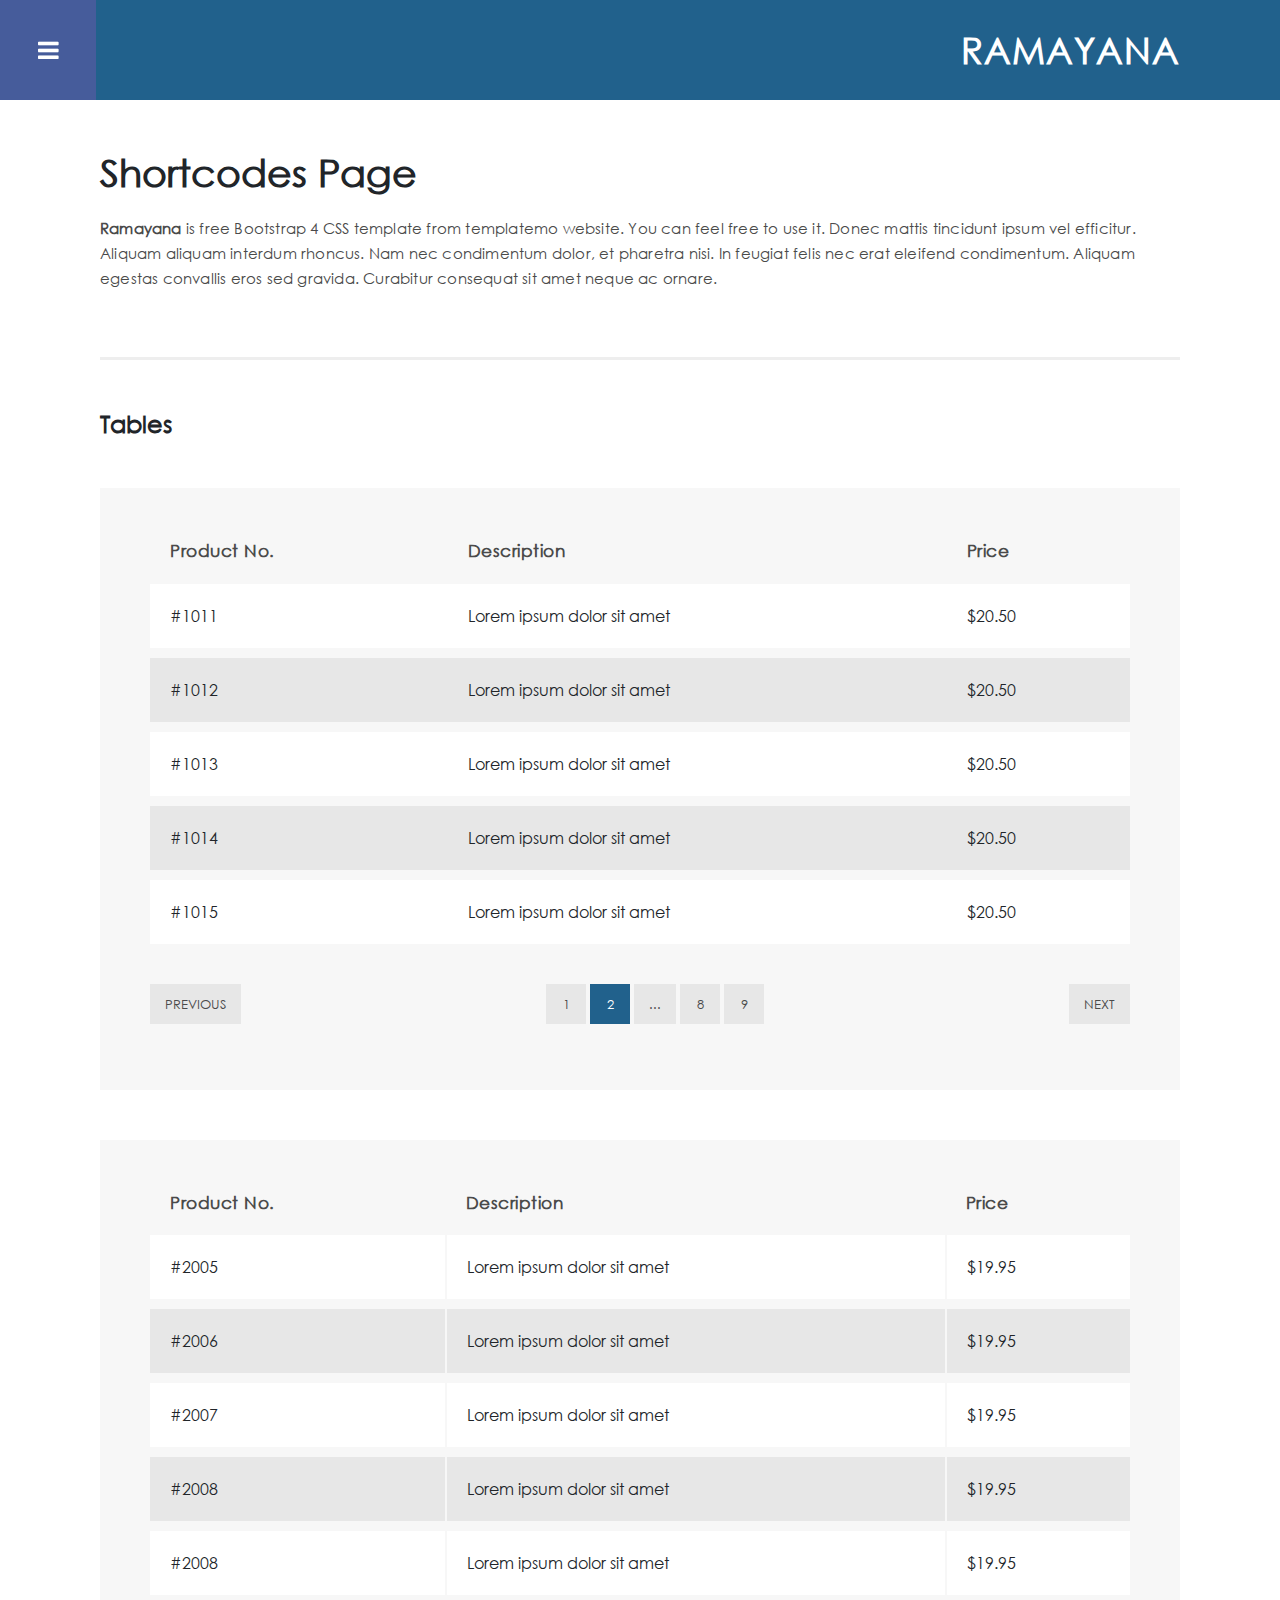
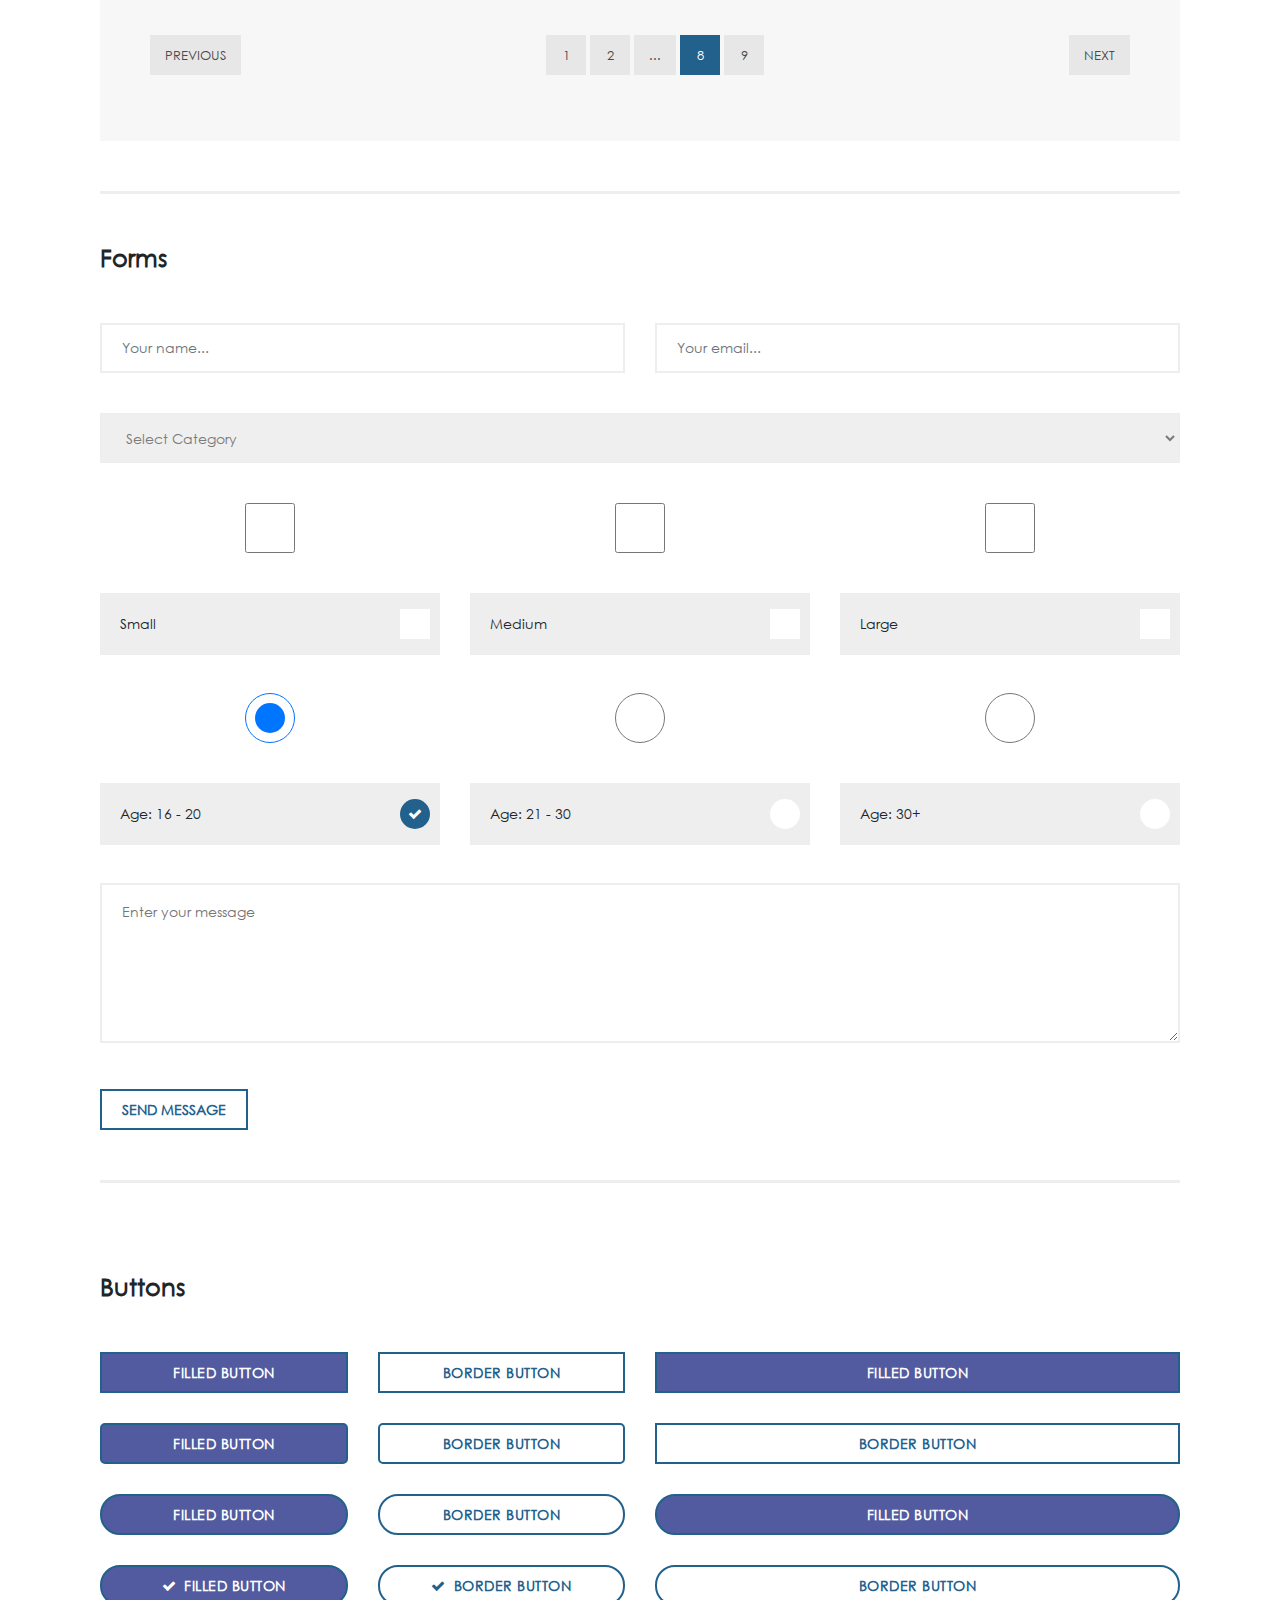
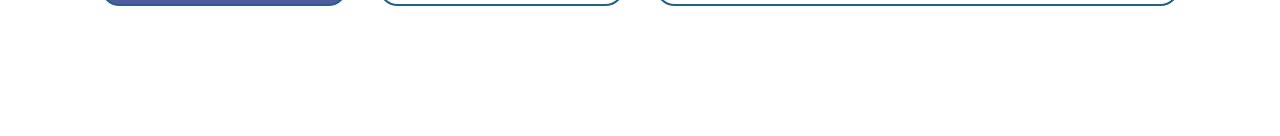
<file: shortcodes.html>
<!DOCTYPE html>
<html lang="en">

  <head>

    <meta charset="utf-8">
    <meta name="viewport" content="width=device-width, initial-scale=1, shrink-to-fit=no">
    <meta name="description" content="">
    <meta name="author" content="">
    <link href="https://fonts.googleapis.com/css?family=Roboto:100,300,400,500,700" rel="stylesheet">

    <title>Ramayana - HTML5 Template</title>

    <!-- Bootstrap core CSS -->
    <link href="vendor/bootstrap/css/bootstrap.min.css" rel="stylesheet">

<!--
Ramayana CSS Template
https://templatemo.com/tm-529-ramayana
-->

    <!-- Additional CSS Files -->
    <link rel="stylesheet" href="assets/css/fontawesome.css">
    <link rel="stylesheet" href="assets/css/templatemo-style.css">
    <link rel="stylesheet" href="assets/css/owl.css">

  </head>

<body class="is-preload">

    <!-- Wrapper -->
    <div id="wrapper">

      <!-- Main -->
        <div id="main">
          <div class="inner">

            <!-- Header -->
            <header id="header">
              <div class="logo">
                <a href="index.html">Ramayana</a>
              </div>
            </header>

            <!-- Page Heading -->
            <div class="page-heading">
              <div class="container-fluid">
                <div class="row">
                  <div class="col-md-12">
                    <h1>Shortcodes Page</h1>
                    <p><strong>Ramayana</strong> is free Bootstrap 4 CSS template from templatemo website. You can feel free to use it. Donec mattis tincidunt ipsum vel efficitur. Aliquam aliquam interdum rhoncus. Nam nec condimentum dolor, et pharetra nisi. In feugiat felis nec erat eleifend condimentum. Aliquam egestas convallis eros sed gravida. Curabitur consequat sit amet neque ac ornare.</p>
                  </div>
                </div>
              </div>
            </div>
            
            <!-- Tables -->
            <section class="tables">
              <div class="container-fluid">
                <div class="row">
                  <div class="col-md-12">
                    <div class="section-heading">
                      <h2>Tables</h2>
                    </div>
                    <div class="default-table">
                      <table>
                        <thead>
                          <tr>
                            <th>Product no.</th>
                            <th>Description</th>
                            <th>Price</th>
                          </tr>
                        </thead>
                        <tbody>
                          <tr>
                            <td>#1011</td>
                            <td>Lorem ipsum dolor sit amet</td>
                            <td>$20.50</td>
                          </tr>
                          <tr>
                            <td>#1012</td>
                            <td>Lorem ipsum dolor sit amet</td>
                            <td>$20.50</td>
                          </tr>
                          <tr>
                            <td>#1013</td>
                            <td>Lorem ipsum dolor sit amet</td>
                            <td>$20.50</td>
                          </tr>
                          <tr>
                            <td>#1014</td>
                            <td>Lorem ipsum dolor sit amet</td>
                            <td>$20.50</td>
                          </tr>
                          <tr>
                            <td>#1015</td>
                            <td>Lorem ipsum dolor sit amet</td>
                            <td>$20.50</td>
                          </tr>
                        </tbody>
                      </table>
                      <ul class="table-pagination">
                        <li><a href="#">Previous</a></li>
                        <li><a href="#">1</a></li>
                        <li class="active"><a href="#">2</a></li>
                        <li><a href="#">...</a></li>
                        <li><a href="#">8</a></li>
                        <li><a href="#">9</a></li>
                        <li><a href="#">Next</a></li>
                      </ul>
                    </div>
                    <div class="alternate-table">
                      <table>
                        <thead>
                          <tr>
                            <th>Product no.</th>
                            <th>Description</th>
                            <th>Price</th>
                          </tr>
                        </thead>
                        <tbody>
                          <tr>
                            <td>#2005</td>
                            <td>Lorem ipsum dolor sit amet</td>
                            <td>$19.95</td>
                          </tr>
                          <tr>
                            <td>#2006</td>
                            <td>Lorem ipsum dolor sit amet</td>
                            <td>$19.95</td>
                          </tr>
                          <tr>
                            <td>#2007</td>
                            <td>Lorem ipsum dolor sit amet</td>
                            <td>$19.95</td>
                          </tr>
                          <tr>
                            <td>#2008</td>
                            <td>Lorem ipsum dolor sit amet</td>
                            <td>$19.95</td>
                          </tr>
                          <tr>
                            <td>#2008</td>
                            <td>Lorem ipsum dolor sit amet</td>
                            <td>$19.95</td>
                          </tr>
                        </tbody>
                      </table>
                      <ul class="table-pagination">
                        <li><a href="#">Previous</a></li>
                        <li><a href="#">1</a></li>
                        <li><a href="#">2</a></li>
                        <li><a href="#">...</a></li>
                        <li class="active"><a href="#">8</a></li>
                        <li><a href="#">9</a></li>
                        <li><a href="#">Next</a></li>
                      </ul>
                    </div>
                  </div>
                </div>
              </div>
            </section>

            <!-- Forms -->
            <section class="forms">
              <div class="container-fluid">
                <div class="row">
                  <div class="col-md-12">
                    <div class="section-heading">
                      <h2>Forms</h2>
                    </div>
                    <form id="contact" action="" method="post">
                      <div class="row">
                        <div class="col-md-6">
                          <fieldset>
                            <input name="name" type="text" class="form-control" id="name" placeholder="Your name..." required="">
                          </fieldset>
                        </div>
                        <div class="col-md-6">
                          <fieldset>
                            <input name="email" type="text" class="form-control" id="email" placeholder="Your email..." required="">
                          </fieldset>
                        </div>
                        <div class="col-md-12">
                          <select name="category" id="category">
                            <option value="categories" selected>Select Category</option>
                            <option value="Featured">General</option>
                            <option value="Newest">Specific</option>
                            <option value="Low Price">Technical</option>
                            <option value="High Price">Application</option>
                          </select>
                        </div>
                        <div class="col-md-4 col-sm-4">
                          <div class="radio-item">
                            <input name="demo-small" type="checkbox" id="demo-priority-small" value="small">
                            <label for="demo-priority-small">Small</label>
                          </div>
                        </div>
                        <div class="col-md-4 col-sm-4">
                          <div class="radio-item">
                            <input name="demo-medium" type="checkbox" id="demo-priority-medium" value="medium">
                            <label for="demo-priority-medium">Medium</label>
                          </div>
                        </div>
                        <div class="col-md-4 col-sm-4">
                          <div class="radio-item">
                            <input name="demo-large" type="checkbox" id="demo-priority-large" value="large" >
                            <label for="demo-priority-large">Large</label>
                          </div>
                        </div>
                        <div class="col-md-4 col-sm-4">
                          <div class="circle-item">
                            <input name="demo-priority" type="radio" id="demo-small" value="16-20" checked>
                            <label for="demo-small">Age: 16 - 20</label>
                          </div>
                        </div>
                        <div class="col-md-4 col-sm-4">
                          <div class="circle-item">
                            <input name="demo-priority" type="radio" id="demo-medium" value="21-30">
                            <label for="demo-medium">Age: 21 - 30</label>
                          </div>
                        </div>
                        <div class="col-md-4 col-sm-4">
                          <div class="circle-item">
                            <input name="demo-priority" type="radio" id="demo-old" value="30+">
                            <label for="demo-old">Age: 30+</label>
                          </div>
                        </div>
                        <div class="col-12">
                          <textarea name="demo-message" id="demo-message" placeholder="Enter your message" rows="6"></textarea>
                        </div>
                        <div class="col-md-12">
                          <button type="submit" id="form-submit" class="button">Send Message</button>
                        </div>
                      </div>
                    </form>
                  </div>
                </div>
              </div>
            </section>


            <!-- Tables -->
            <section class="buttons">
              <div class="container-fluid">
                <div class="row">
                  <div class="col-md-12">
                    <div class="section-heading">
                      <h2>Buttons</h2>
                    </div>
                  </div>
                  <div class="col-md-6 col-sm-12">
                    <div class="row">
                      <div class="col-md-6">
                        <div class="filled-rectangle-button">
                          <a href="#">Filled Button</a>
                        </div>
                      </div>
                      <div class="col-md-6">
                        <div class="border-rectangle-button">
                          <a href="#">Border Button</a>
                        </div>
                      </div>
                      <div class="col-md-6">
                        <div class="filled-radius-button">
                          <a href="#">Filled Button</a>
                        </div>
                      </div>
                      <div class="col-md-6">
                        <div class="border-radius-button">
                          <a href="#">Border Button</a>
                        </div>
                      </div>
                      <div class="col-md-6">
                        <div class="filled-rounded-button">
                          <a href="#">Filled Button</a>
                        </div>
                      </div>
                      <div class="col-md-6">
                        <div class="border-rounded-button">
                          <a href="#">Border Button</a>
                        </div>
                      </div>
                      <div class="col-md-6">
                        <div class="filled-icon-button">
                          <a href="#"><i class="fa fa-check"></i>Filled Button</a>
                        </div>
                      </div>
                      <div class="col-md-6">
                        <div class="border-icon-button">
                          <a href="#"><i class="fa fa-check"></i>Border Button</a>
                        </div>
                      </div>
                    </div>
                  </div>
                  <div class="col-md-6 col-sm-12">
                    <div class="row">
                      <div class="col-md-12">
                        <div class="filled-rectangle-button">
                          <a href="#">Filled Button</a>
                        </div>
                      </div>
                      <div class="col-md-12">
                        <div class="border-rectangle-button">
                          <a href="#">Border Button</a>
                        </div>
                      </div>
                      <div class="col-md-12">
                        <div class="filled-rounded-button">
                          <a href="#">Filled Button</a>
                        </div>
                      </div>
                      <div class="col-md-12">
                        <div class="border-rounded-button">
                          <a href="#">Border Button</a>
                        </div>
                      </div>
                    </div>
                  </div>
                </div>
              </div>
            </section>

          </div>
        </div>

      <!-- Sidebar -->
        <div id="sidebar">

          <div class="inner">

            <!-- Search Box -->
            <section id="search" class="alt">
              <form method="get" action="#">
                <input type="text" name="search" id="search" placeholder="Search..." />
              </form>
            </section>
              
            <!-- Menu -->
           <nav id="menu">
              <ul>
                <li><a href="index.html">Homepage</a></li>
                <li><a href="simple_page.html">Simple Page</a></li>
                <li><a href="shortcodes.html">Shortcodes</a></li>
                <li>
                  <span class="opener">Dropdown One</span>
                  <ul>
                    <li><a href="#">First Sub Menu</a></li>
                    <li><a href="#">Second Sub Menu</a></li>
                    <li><a href="#">Third Sub Menu</a></li>
                  </ul>
                </li>
                <li>
                  <span class="opener">Dropdown Two</span>
                  <ul>
                    <li><a href="#">Sub Menu #1</a></li>
                    <li><a href="#">Sub Menu #2</a></li>
                    <li><a href="#">Sub Menu #3</a></li>
                  </ul>
                </li>
                <li><a href="https://www.google.com">External Link</a></li>
              </ul>
            </nav>

            <!-- Featured Posts -->
            <div class="featured-posts">
              <div class="heading">
                <h2>Featured Posts</h2>
              </div>
              <div class="owl-carousel owl-theme">
                <a href="#">
                  <div class="featured-item">
                    <img src="assets/images/featured_post_01.jpg" alt="featured one">
                    <p>Aliquam egestas convallis eros sed gravida. Curabitur consequat sit.</p>
                  </div>
                </a>
                <a href="#">
                  <div class="featured-item">
                    <img src="assets/images/featured_post_01.jpg" alt="featured two">
                    <p>Donec a scelerisque massa. Aliquam non iaculis quam. Duis arcu turpis.</p>
                  </div>
                </a>
                <a href="#">
                  <div class="featured-item">
                    <img src="assets/images/featured_post_01.jpg" alt="featured three">
                    <p>Suspendisse ac convallis urna, vitae luctus ante. Donec sit amet.</p>
                  </div>
                </a>
              </div>
            </div>

            <!-- Footer -->
            <footer id="footer">
              <p class="copyright">Copyright &copy; 2019 Company Name
              <br>Designed by <a rel="nofollow" href="https://www.facebook.com/templatemo">Template Mo</a></p>
            </footer>
            
          </div>
        </div>

    </div>

  <!-- Scripts -->
  <!-- Bootstrap core JavaScript -->
    <script src="vendor/jquery/jquery.min.js"></script>
    <script src="vendor/bootstrap/js/bootstrap.bundle.min.js"></script>

    <script src="assets/js/browser.min.js"></script>
    <script src="assets/js/breakpoints.min.js"></script>
    <script src="assets/js/transition.js"></script>
    <script src="assets/js/owl-carousel.js"></script>
    <script src="assets/js/custom.js"></script>
</body>


  </body>

</html>
</file>
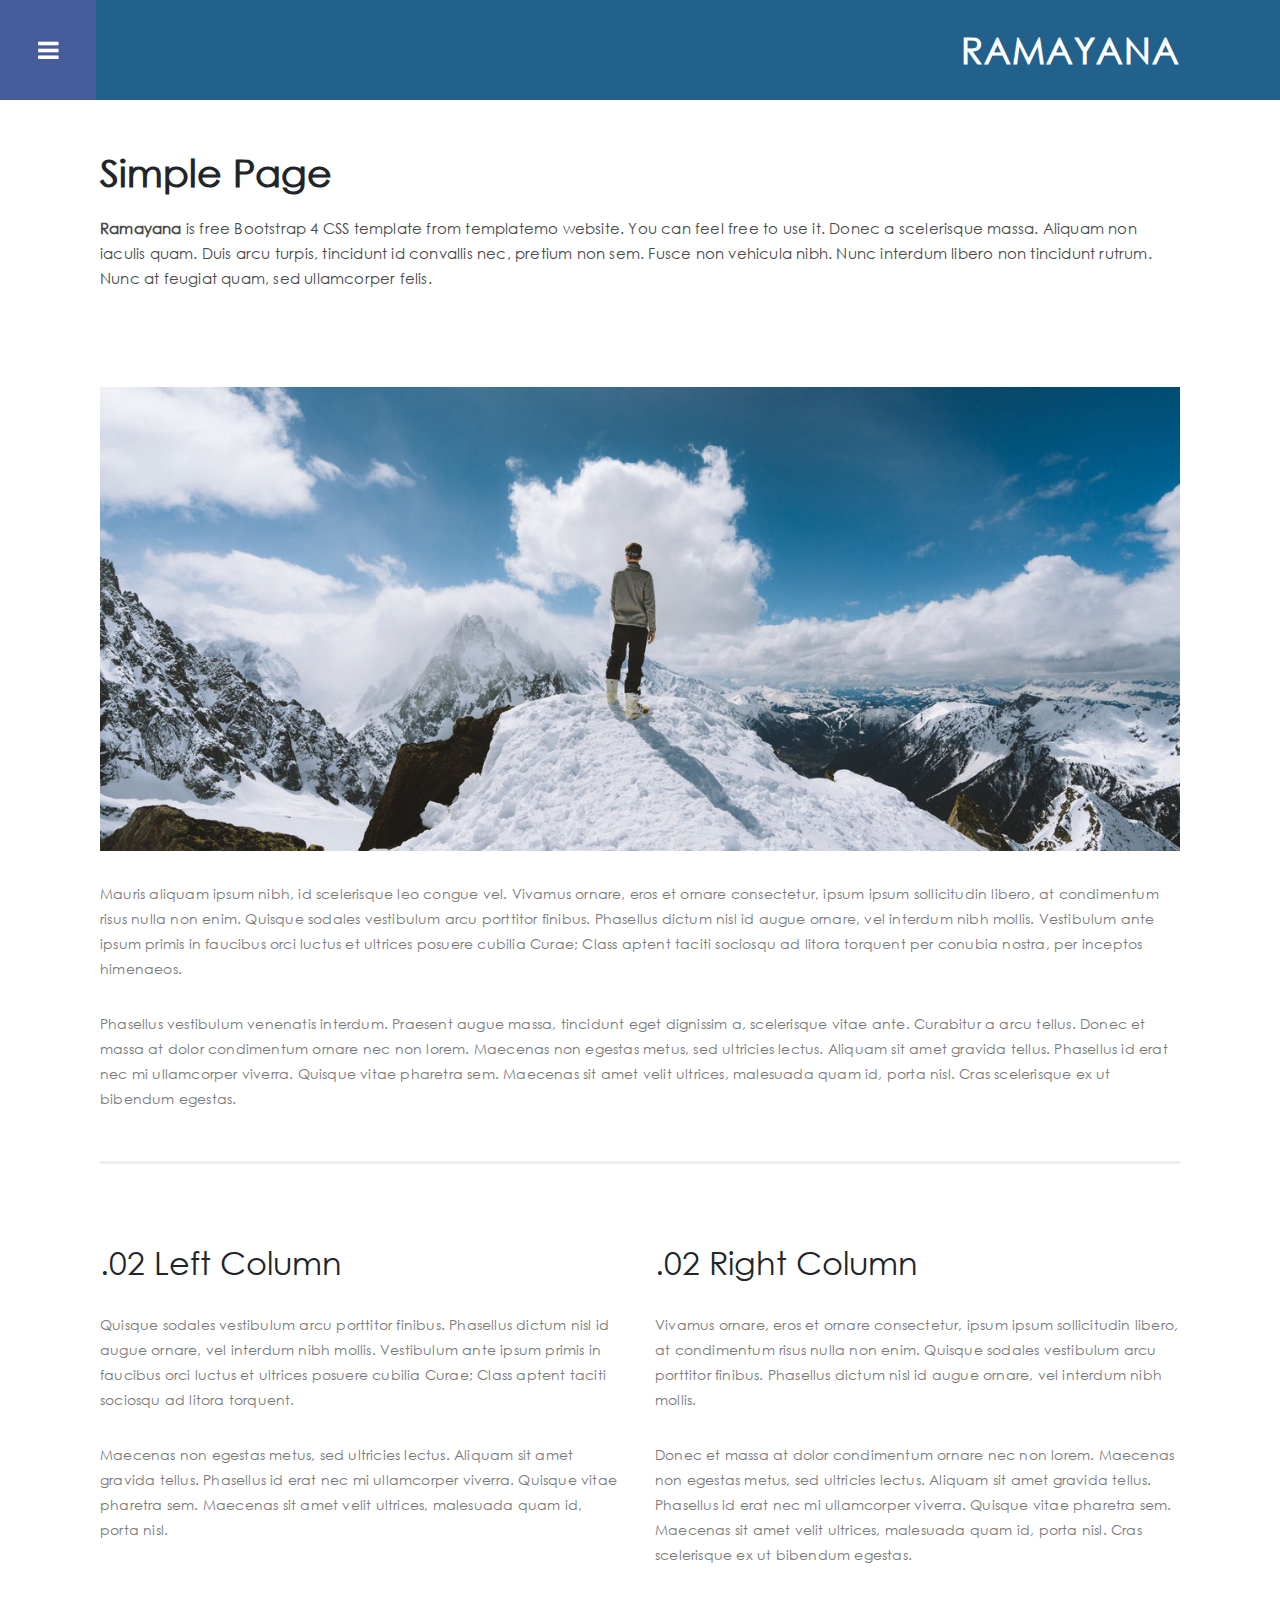
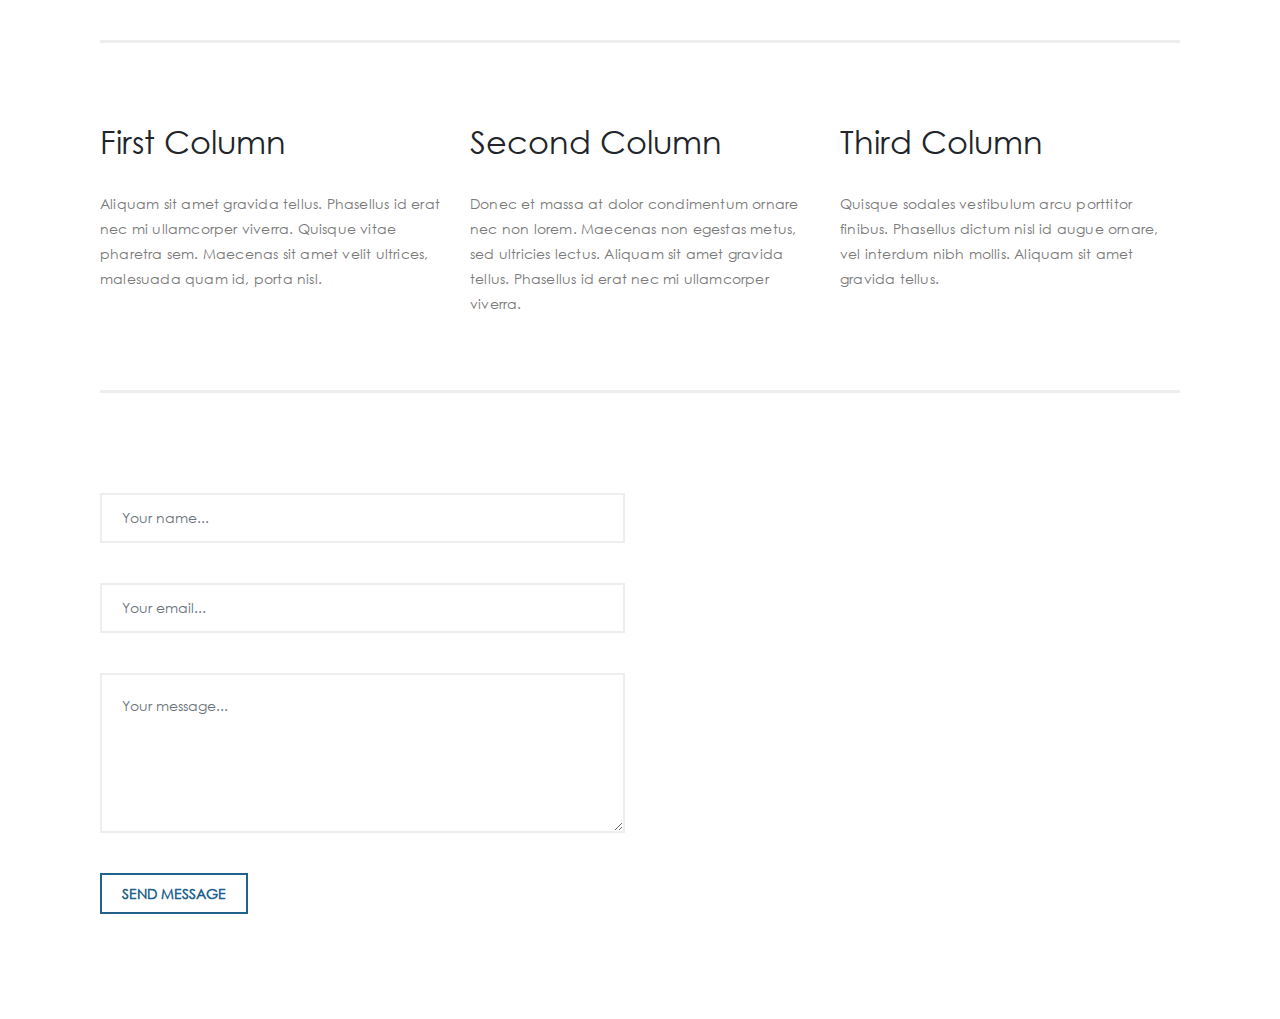
<file: simple_page.html>
<!DOCTYPE html>
<html lang="en">

  <head>

    <meta charset="utf-8">
    <meta name="viewport" content="width=device-width, initial-scale=1, shrink-to-fit=no">
    <meta name="description" content="">
    <meta name="author" content="">
    <link href="https://fonts.googleapis.com/css?family=Roboto:100,300,400,500,700" rel="stylesheet">

    <title>Ramayana - Simple HTML Page</title>

    <!-- Bootstrap core CSS -->
    <link href="vendor/bootstrap/css/bootstrap.min.css" rel="stylesheet">

<!--
Ramayana CSS Template
https://templatemo.com/tm-529-ramayana
-->

    <!-- Additional CSS Files -->
    <link rel="stylesheet" href="assets/css/fontawesome.css">
    <link rel="stylesheet" href="assets/css/templatemo-style.css">
    <link rel="stylesheet" href="assets/css/owl.css">

  </head>

<body class="is-preload">

    <!-- Wrapper -->
    <div id="wrapper">

      <!-- Main -->
        <div id="main">
          <div class="inner">

            <!-- Header -->
            <header id="header">
              <div class="logo">
                <a href="index.html">Ramayana</a>
              </div>
            </header>

            <!-- Page Heading -->
            <div class="page-heading">
              <div class="container-fluid">
                <div class="row">
                  <div class="col-md-12">
                    <h1>Simple Page</h1>
                    <p><strong>Ramayana</strong> is free Bootstrap 4 CSS template from templatemo website. You can feel free to use it. Donec a scelerisque massa. Aliquam non iaculis quam. Duis arcu turpis, tincidunt id convallis nec, pretium non sem. Fusce non vehicula nibh. Nunc interdum libero non tincidunt rutrum. Nunc at feugiat quam, sed ullamcorper felis.</p>
                  </div>
                </div>
              </div>
            </div>

            <!-- Simple Post -->
            <section class="simple-post">
              <div class="container-fluid">
                <div class="row">
                  <div class="col-md-12">
                    <img src="assets/images/simple-post.jpg" alt="">
                    <div class="down-content">
                      <p>Mauris aliquam ipsum nibh, id scelerisque leo congue vel. Vivamus ornare, eros et ornare consectetur, ipsum ipsum sollicitudin libero, at condimentum risus nulla non enim. Quisque sodales vestibulum arcu porttitor finibus. Phasellus dictum nisl id augue ornare, vel interdum nibh mollis. Vestibulum ante ipsum primis in faucibus orci luctus et ultrices posuere cubilia Curae; Class aptent taciti sociosqu ad litora torquent per conubia nostra, per inceptos himenaeos. </p>
                      <p>Phasellus vestibulum venenatis interdum. Praesent augue massa, tincidunt eget dignissim a, scelerisque vitae ante. Curabitur a arcu tellus. Donec et massa at dolor condimentum ornare nec non lorem. Maecenas non egestas metus, sed ultricies lectus. Aliquam sit amet gravida tellus. Phasellus id erat nec mi ullamcorper viverra. Quisque vitae pharetra sem. Maecenas sit amet velit ultrices, malesuada quam id, porta nisl. Cras scelerisque ex ut bibendum egestas.</p>
                    </div>
                  </div>
                </div>
                
               
                
              </div>
            </section>
            
            <section class="simple-post">
              <div class="container-fluid">
              
               <div class="row">
                  <div class="col-md-6">
						<h2>.02 Left Column</h2>
                      <p>Quisque sodales vestibulum arcu porttitor finibus. Phasellus dictum nisl id augue ornare, vel interdum nibh mollis. Vestibulum ante ipsum primis in faucibus orci luctus et ultrices posuere cubilia Curae; Class aptent taciti sociosqu ad litora torquent.</p>
                      <p>Maecenas non egestas metus, sed ultricies lectus. Aliquam sit amet gravida tellus. Phasellus id erat nec mi ullamcorper viverra. Quisque vitae pharetra sem. Maecenas sit amet velit ultrices, malesuada quam id, porta nisl.</p>
                      <br><br>

                  </div>
                  <div class="col-md-6">
						<h2>.02 Right Column</h2>
                      <p>Vivamus ornare, eros et ornare consectetur, ipsum ipsum sollicitudin libero, at condimentum risus nulla non enim. Quisque sodales vestibulum arcu porttitor finibus. Phasellus dictum nisl id augue ornare, vel interdum nibh mollis.</p>
                      <p>Donec et massa at dolor condimentum ornare nec non lorem. Maecenas non egestas metus, sed ultricies lectus. Aliquam sit amet gravida tellus. Phasellus id erat nec mi ullamcorper viverra. Quisque vitae pharetra sem. Maecenas sit amet velit ultrices, malesuada quam id, porta nisl. Cras scelerisque ex ut bibendum egestas.</p>

                  </div>
                </div>
                
              </div>
              </section>
              
              <section class="simple-post">
              <div class="container-fluid">
              
               <div class="row">
                  <div class="col-lg-4">
						<h2>First Column</h2>
                      <p>Aliquam sit amet gravida tellus. Phasellus id erat nec mi ullamcorper viverra. Quisque vitae pharetra sem. Maecenas sit amet velit ultrices, malesuada quam id, porta nisl.</p>
                      <br>

                  </div>
                  <div class="col-lg-4">
						<h2>Second Column</h2>
                      <p>Donec et massa at dolor condimentum ornare nec non lorem. Maecenas non egestas metus, sed ultricies lectus. Aliquam sit amet gravida tellus. Phasellus id erat nec mi ullamcorper viverra.</p>
                      <br>

                  </div>
                  <div class="col-lg-4">
						<h2>Third Column</h2>
                      <p>Quisque sodales vestibulum arcu porttitor finibus. Phasellus dictum nisl id augue ornare, vel interdum nibh mollis. Aliquam sit amet gravida tellus.</p>

                  </div>
                </div>
                
              </div>
              </section>

            <!-- Contact Form -->
            <section class="contact-form">
              <div class="container-fluid">
                <div class="row">
                  <div class="col-md-6">
                    <form id="contact" action="" method="post">
                      <div class="row">
                        <div class="col-md-12">
                          <fieldset>
                            <input name="name" type="text" class="form-control" id="name" placeholder="Your name..." required="">
                          </fieldset>
                        </div>
                        <div class="col-md-12">
                          <fieldset>
                            <input name="email" type="text" class="form-control" id="email" placeholder="Your email..." required="">
                          </fieldset>
                        </div>
                        <div class="col-md-12">
                          <fieldset>
                            <textarea name="message" rows="6" class="form-control" id="message" placeholder="Your message..." required=""></textarea>
                          </fieldset>
                        </div>
                        <div class="col-md-12">
                          <fieldset>
                            <button type="submit" id="form-submit" class="button">Send Message</button>
                          </fieldset>
                        </div>
                      </div>
                    </form> 
                  </div>
                  <div class="col-md-6">
                    <div id="map">
                    <!-- How to change your own map point
                           1. Go to Google Maps
                           2. Click on your location point
                           3. Click "Share" and choose "Embed map" tab
                           4. Copy only URL and paste it within the src="" field below
                    -->

                      <iframe src="https://www.google.com/maps/embed?pb=!1m18!1m12!1m3!1d1197183.8373802372!2d-1.9415093691103689!3d6.781986417238027!2m3!1f0!2f0!3f0!3m2!1i1024!2i768!4f13.1!3m3!1m2!1s0xfdb96f349e85efd%3A0xb8d1e0b88af1f0f5!2sKumasi+Central+Market!5e0!3m2!1sen!2sth!4v1532967884907" width="100%" height="420px" frameborder="0" style="border:0" allowfullscreen></iframe>
                    </div>
                  </div>
                </div>
              </div>
            </section>

          </div>
        </div>

      <!-- Sidebar -->
        <div id="sidebar">

          <div class="inner">

            <!-- Search Box -->
            <section id="search" class="alt">
              <form method="get" action="#">
                <input type="text" name="search" id="search" placeholder="Search..." />
              </form>
            </section>
              
            <!-- Menu -->
            <nav id="menu">
              <ul>
                <li><a href="index.html">Homepage</a></li>
                <li><a href="simple_page.html">Simple Page</a></li>
                <li><a href="shortcodes.html">Shortcodes</a></li>
                <li>
                  <span class="opener">Dropdown One</span>
                  <ul>
                    <li><a href="#">First Sub Menu</a></li>
                    <li><a href="#">Second Sub Menu</a></li>
                    <li><a href="#">Third Sub Menu</a></li>
                  </ul>
                </li>
                <li>
                  <span class="opener">Dropdown Two</span>
                  <ul>
                    <li><a href="#">Sub Menu #1</a></li>
                    <li><a href="#">Sub Menu #2</a></li>
                    <li><a href="#">Sub Menu #3</a></li>
                  </ul>
                </li>
                <li><a href="https://www.google.com">External Link</a></li>
              </ul>
            </nav>

            <!-- Featured Posts -->
            <div class="featured-posts">
              <div class="heading">
                <h2>Featured Posts</h2>
              </div>
              <div class="owl-carousel owl-theme">
                <a href="#">
                  <div class="featured-item">
                    <img src="assets/images/featured_post_01.jpg" alt="featured one">
                    <p>Aliquam egestas convallis eros sed gravida. Curabitur consequat sit.</p>
                  </div>
                </a>
                <a href="#">
                  <div class="featured-item">
                    <img src="assets/images/featured_post_01.jpg" alt="featured two">
                    <p>Donec a scelerisque massa. Aliquam non iaculis quam. Duis arcu turpis.</p>
                  </div>
                </a>
                <a href="#">
                  <div class="featured-item">
                    <img src="assets/images/featured_post_01.jpg" alt="featured three">
                    <p>Suspendisse ac convallis urna, vitae luctus ante. Donec sit amet.</p>
                  </div>
                </a>
              </div>
            </div>

            <!-- Footer -->
            <footer id="footer">
              <p class="copyright">Copyright &copy; 2019 Company Name
              <br>Designed by <a rel="nofollow" href="https://www.facebook.com/templatemo">Template Mo</a></p>
            </footer>
            
          </div>
        </div>

    </div>

  <!-- Scripts -->
  <!-- Bootstrap core JavaScript -->
    <script src="vendor/jquery/jquery.min.js"></script>
    <script src="vendor/bootstrap/js/bootstrap.bundle.min.js"></script>

    <script src="assets/js/browser.min.js"></script>
    <script src="assets/js/breakpoints.min.js"></script>
    <script src="assets/js/transition.js"></script>
    <script src="assets/js/owl-carousel.js"></script>
    <script src="assets/js/custom.js"></script>
</body>


  </body>

</html>
</file>
<file: assets/css/templatemo-style.css>
/*

Ramayana CSS Template

https://templatemo.com/tm-529-ramayana

*/


@import url(fontawesome.css);
/*@import url("https://fonts.googleapis.com/css?family=Roboto+Slab:400,700");*/
@font-face {
    font-family: 'Century Gothic';
    src: url('../fonts/Century-Gothic_Alma.woff') format('truetype');
    font-style: normal;
    font-weight: normal;
  }

body {
    font-family: 'Century Gothic', sans-serif;
}

/* Basic */

input, select, textarea {
	outline: none;
}

a:hover {
	color: #FC3;
	text-decoration: none;
}

p {
	font-size: 14px;
	line-height: 25px;
	color: #7a7a7a;
	letter-spacing: 0.2px;
}

h4 {
	font-size: 19px;
	font-weight: 700;
	color: #31323a;
	letter-spacing: 0.25px;
}

.h1, .h2, .h3, .h4, .h5, .h6, h1, h2, h3, h4, h5, h6 {
    margin-bottom: .5rem;
    font-family: "century gothic";
    font-weight: 500;
    line-height: 1.2;
}

img {
	width: 100%;
	overflow: hidden;
}

.primary-button a,
button {
    font-size: 14px;
    font-weight: 700;
    text-transform: uppercase;
    background-color: transparent;
    display: inline-block;
    padding: 8px 20px;
    color: #21618C;
    border: 2px solid #21618C;
    transition: all 0.5s;
}
.primary-button a:hover,
button:hover {
	color: #fff;
	background-color: rgba(83,91,160,1);
}

section#search {
	border-bottom: none;
	padding-bottom: 0px;
}

section {
	border-bottom: 3px solid #eee;
	padding-bottom: 50px;
}

/* Wrapper */

#wrapper {
    display: -moz-flex;
    display: -webkit-flex;
    display: -ms-flex;
    display: flex;
    -moz-flex-direction: row-reverse;
    -webkit-flex-direction: row-reverse;
    -ms-flex-direction: row-reverse;
    flex-direction: row-reverse;
    min-height: 100vh;
}


/* Main */

#main {
    -moz-flex-grow: 1;
    -webkit-flex-grow: 1;
    -ms-flex-grow: 1;
    flex-grow: 1;
    -moz-flex-shrink: 1;
    -webkit-flex-shrink: 1;
    -ms-flex-shrink: 1;
    flex-shrink: 1;
    width: 100%;
}

#main > .inner {
    padding: 100px;
}

/* Banner */
.main-banner .container-fluid {
	padding-left: 0px;
	padding-right: 0px;
}
.main-banner .banner-content {
	background-image: url(../images/main-banner.jpg);
	background-size: cover;
	background-repeat: no-repeat;
}

.main-banner .banner-content .banner-caption {
    max-width: 450px;
	background-color: rgba(250,250,250,0.95);
	margin: 50px;
	padding: 50px;
}

.main-banner .banner-content .banner-caption h4 {
	font-size: 38px;
	font-weight: 700;
	color: #31323a;
	letter-spacing: 0.25px;
	margin: 0px;
}

    .main-banner .banner-content .banner-caption em {
        font-style: normal;
        color: #21618C;
    }

.main-banner .banner-content .banner-caption span {
	font-size: 15px;
	color: #aaaaaa;
	letter-spacing: 0.5px;
	display: inline-block;
	margin-top: 20px;
	margin-bottom: 20px;
}

.main-banner .banner-content .banner-caption p {
	margin-bottom: 30px;
}


/* Services */

.services {
	margin-top: 50px;
}

.services .container-fluid {
	padding-left: 13px;
	padding-right: 13px;
}

.services .col-md-4 {
	padding-left: 2px;
	padding-right: 2px;
}

.services .service-item {
	margin-bottom: 3px;
	background-color: #eaebef;
	padding: 50px;
	text-align: center;
	transition: all 0.5s;
}

.services .service-item .icon {
	width: 50px;
	height: 50px;
	display: inline-block;
	margin-bottom: 30px;
	background-size: cover;
	background-repeat: no-repeat;
	transition: all 0.5s;
}

.services .first-item .icon {
	background-image: url(../images/icon_01.png);
}
.services .first-item:hover .icon {
	background-image: url(../images/icon_hover_01.png);
}

.services .second-item .icon {
	background-image: url(../images/icon_02.png);
}
.services .second-item:hover .icon {
	background-image: url(../images/icon_hover_02.png);
}

.services .third-item .icon {
	background-image: url(../images/icon_03.png);
}
.services .third-item:hover .icon {
	background-image: url(../images/icon_hover_03.png);
}

.services .fourth-item .icon {
	background-image: url(../images/icon_04.png);
}
.services .fourth-item:hover .icon {
	background-image: url(../images/icon_hover_04.png);
}

.services .fivth-item .icon {
	background-image: url(../images/icon_05.png);
}
.services .fivth-item:hover .icon {
	background-image: url(../images/icon_hover_05.png);
}

.services .sixth-item .icon {
	background-image: url(../images/icon_06.png);
}
.services .sixth-item:hover .icon {
	background-image: url(../images/icon_hover_06.png);
}

    .services .service-item:hover {
        background-color: #21618C;
    }
.services .service-item:hover h4,
.services .service-item:hover p {
	color: #fff;
}

.services .service-item h4 {
	margin-bottom: 20px;
	transition: all 0.5s;
}

.services .service-item  p {
	margin-bottom: 0px;
	transition: all 0.5s;
}

/* Top Image */

.top-image {
	margin-top: 100px;
}

.top-image .container-fluid {
	padding-left: 0px;
	padding-right: 0px;
}

.top-image h4 {
	margin: 30px 0px 20px 0px;
}

.top-image .primary-button {
	margin-top: 30px;
}

/* Left Image */
.left-image {
	margin-top: 50px;
}

.left-image .container-fluid {
	padding-left: 0px;
	padding-right: 0px;
}

.left-image .right-content {
	margin-left: 15px;
}

.left-image h4 {
	margin: 0px 0px 20px 0px;
}

.left-image .primary-button {
	margin-top: 30px;
}

/* Right Image */
section.right-image {
	border-bottom: none;
	padding-bottom: 0px;
}

.right-image {
	margin-top: 50px;
}

.right-image .container-fluid {
	padding-left: 0px;
	padding-right: 0px;
}

.right-image .left-content {
	margin-right: 15px;
}

.right-image h4 {
	margin: 0px 0px 20px 0px;
}

.right-image .primary-button {
	margin-top: 30px;
}

/* Simple Post */
.simple-post {
    margin-top: 80px;
}

.simple-post .container-fluid {
    padding-left: 0px;
    padding-right: 0px;
}

.simple-post p {
    margin-top: 30px;
    margin-bottom: 0px;
}

/* Contact Form */

section.contact-form {
    padding-bottom: 0px;
    border-bottom: none;
}

.contact-form {
    margin-top: 100px;
}

.contact-form .container-fluid {
    padding-left: 0px;
    padding-right: 0px;
}

.contact-form input {
    font-size: 14px;
    color: #7a7a7a;
    width: 100%;
    height: 50px;
    border-radius: 0px;
    border: 2px solid #eee;
    outline: none;
    padding-left: 20px;
    line-height: 50px;
    margin-bottom: 40px;
}

    .contact-form input:focus {
        outline: none;
        box-shadow: none;
        border-color: #21618C;
    }

.contact-form textarea {
    font-size: 14px;
    color: #7a7a7a;
    width: 100%;
    max-width: 100%;
    height: 160px;
    max-height: 220px;
    border-radius: 0px;
    border: 2px solid #eee;
    outline: none;
    padding-left: 20px;
    line-height: 50px;
    margin-bottom: 40px;
}

    .contact-form textarea:focus {
        outline: none;
        box-shadow: none;
        border-color: #21618C;
    }

    .contact-form button {
        font-size: 14px;
        font-weight: 700;
        text-transform: uppercase;
        display: inline-block;
        padding: 8px 20px;
        color: #21618C;
        background-color: transparent;
        border: 2px solid #21618C;
        transition: all 0.5s;
        cursor: pointer;
    }

.contact-form button:hover {
    color: #fff;
    background-color: rgba(83,91,160,1);
}


/* Tables */

section.tables {
    margin-top: 50px;
    border-top: 3px solid #eee!important;
    padding-top: 50px;
}

section.tables .container-fluid {
    padding-left: 0px;
    padding-right: 0px;
}

.default-table {
    -webkit-overflow-scrolling: touch;
    overflow-x: auto;
    background-color: #f7f7f7;
    padding: 50px;
}

.alternate-table {
    margin-top: 50px;
    -webkit-overflow-scrolling: touch;
    overflow-x: auto;
    background-color: #f7f7f7;
    padding: 50px;
}

.alternate-table table td {
    border-right: 2px solid #f7f7f7;
}

.alternate-table table td:last-child {
    border-right: none;
}


table {
    width: 100%;
}

table tbody tr {
    border-left: 0;
    border-right: 0;
    border-bottom: 10px solid #f7f7f7;
}

table td {
    padding: 20px;
}

table th {
    padding: 0px 20px 20px 20px;
    font-size: 17px;
    font-weight: 700;
    letter-spacing: 0.5px;
    text-align: left;
    text-transform: capitalize;
}

    @media screen and (max-width: 980px) {

        table th {
            font-size: 15px;
        }

    }

table.alt {
    border-collapse: separate;
}

table.alt tbody tr td {
    border: solid 1px;
    border-left-width: 0;
    border-top-width: 0;
}

    table.alt tbody tr td:first-child {
        border-left-width: 1px;
    }

table.alt tbody tr:first-child td {
    border-top-width: 1px;
}

table.alt thead {
    border-bottom: 0;
}

table.alt tfoot {
    border-top: 0;
}

table tbody tr {
    background-color: #e7e7e7;
}

    table tbody tr:nth-child(2n + 1) {
        background-color: #fff;
    }

table th {
    color: #4a4a4a;
}

ul.table-pagination {
    padding: 0;
    margin-top: 30px;
    list-style: none;
    text-align: center;
}

ul.table-pagination li {
    display: inline-block;
}

ul.table-pagination li:first-child {
    float: left;
}

ul.table-pagination li:last-child {
    float: right;
}

ul.table-pagination li a {
    display: inline-block;
    height: 40px;
    background-color: #e7e7e7;
    text-align: center;
    line-height: 40px;
    padding: 0px 15px;
    min-width: 40px;
    color: #4a4a4a;
    text-transform: uppercase;
    font-size: 13px;
    transition: all 0.5s;
}

    ul.table-pagination li a:hover,
    ul.table-pagination li.active a {
        background-color: #21618C;
        color: #fff;
    }


/* Forms */

section.forms {
    margin-top: 50px;
}

section.forms .container-fluid {
    padding-left: 0px;
    padding-right: 0px;
}

.forms input,
.forms select {
    font-size: 14px;
    color: #7a7a7a;
    width: 100%;
    height: 50px;
    border-radius: 0px;
    border: 2px solid #eee;
    outline: none;
    padding-left: 20px;
    line-height: 50px;
    margin-bottom: 40px;
}

.forms textarea {
    font-size: 14px;
    color: #7a7a7a;
    width: 100%;
    height: 160px;
    max-height: 220px;
    border-radius: 0px;
    border: 2px solid #eee;
    outline: none;
    padding-left: 20px;
    line-height: 50px;
    margin-bottom: 40px;
}

    .forms input:focus,
    .forms select:focus,
    .forms textarea:focus {
        outline: none;
        box-shadow: none;
        border-color: #21618C;
    }

.forms .radio-item,
.forms .circle-item {
    margin-bottom: 30px;
}

input[type="checkbox"],
input[type="radio"] {

    /*    -moz-appearance: none;
    -webkit-appearance: none;
    -ms-appearance: none;
    appearance: none;
    display: block;
    float: left;
    margin-right: -2rem;
    opacity: 0;
    width: 1rem;
    z-index: -1;*/
}

input[type="checkbox"] + label,
input[type="radio"] + label {
    text-decoration: none;
    cursor: pointer;
    display: inline-block;
    font-size: 14px;
    letter-spacing: 0;
    text-transform: none;
    font-weight: 300;
    background-color: #eee;
    padding: 20px;
    padding-right: 1rem;
    position: relative;
    min-width: 180px;
    width: 100%;
    display: inline-block;
    line-height: 22px;
}

input[type="checkbox"] + label:before,
input[type="radio"] + label:before {
    -moz-osx-font-smoothing: grayscale;
    -webkit-font-smoothing: antialiased;
    font-family: FontAwesome;
    font-style: normal;
    font-weight: normal;
    text-transform: none !important;
}

input[type="checkbox"] + label:before,
input[type="radio"] + label:before {
    border-radius: 0px;
    background-color: #fff;
    content: '';
    display: inline-block;
    line-height: 30px;
    position: absolute;
    text-align: center;
    width: 30px;
    height: 30px;
    top: 50%;
    transform: translateY(-50%);
    right: 10px;
}

.circle-item input[type="checkbox"] + label:before,
.circle-item input[type="radio"] + label:before {
    border-radius: 50%;
}

input[type="checkbox"]:checked + label:before,
input[type="radio"]:checked + label:before {
    content: '\f00c';
    background-color: #21618C;
    color: #fff;
}

input[type="checkbox"] + label:before {
    border-radius: 0;
}

input[type="radio"] + label:before {
    border-radius: 0px;
}


/* Buttons */
section.buttons {
    margin-top: 90px;
    border-bottom: none;
    padding-bottom: 0px;
}

section.buttons .container-fluid {
    padding-left: 0px;
    padding-right: 0px;
}

.filled-rectangle-button {
    margin-bottom: 30px;
}
    .filled-rectangle-button a {
        font-size: 14px;
        font-weight: 700;
        text-transform: uppercase;
        display: inline-block;
        padding: 8px;
        width: 100%;
        text-align: center;
        letter-spacing: 0.5px;
        color: #fff;
        border: 2px solid #21618C;
        transition: all 0.5s;
        background-color: rgba(83,91,160,1);
    }
        .filled-rectangle-button a:hover {
            color: #21618C;
            background-color: rgba(83,91,160,0.25);
        }

.border-rectangle-button {
    margin-bottom: 30px;
}
    .border-rectangle-button a {
        font-size: 14px;
        font-weight: 700;
        text-transform: uppercase;
        display: inline-block;
        padding: 8px;
        width: 100%;
        text-align: center;
        letter-spacing: 0.5px;
        color: #21618C;
        border: 2px solid #21618C;
        transition: all 0.5s;
        background-color: rgba(83,91,160,0.0);
    }
.border-rectangle-button a:hover {
    color: #fff;
    background-color: rgba(83,91,160,1);
}

.filled-radius-button {
    margin-bottom: 30px;
}
    .filled-radius-button a {
        font-size: 14px;
        font-weight: 700;
        text-transform: uppercase;
        display: inline-block;
        padding: 8px;
        width: 100%;
        text-align: center;
        letter-spacing: 0.5px;
        color: #fff;
        border: 2px solid #21618C;
        transition: all 0.5s;
        background-color: rgba(83,91,160,1);
        border-radius: 5px;
    }
.filled-radius-button a:hover {
    color: #fff;
    background-color: rgba(83,91,160,0.25);
}

.border-radius-button {
    margin-bottom: 30px;
}
    .border-radius-button a {
        font-size: 14px;
        font-weight: 700;
        text-transform: uppercase;
        display: inline-block;
        padding: 8px;
        width: 100%;
        text-align: center;
        letter-spacing: 0.5px;
        color: #21618C;
        border: 2px solid #21618C;
        transition: all 0.5s;
        background-color: rgba(83,91,160,0.0);
        border-radius: 5px;
    }
.border-radius-button a:hover {
    color: #fff;
    background-color: rgba(83,91,160,1);
}

.filled-rounded-button {
    margin-bottom: 30px;
}
    .filled-rounded-button a {
        font-size: 14px;
        font-weight: 700;
        text-transform: uppercase;
        display: inline-block;
        padding: 8px;
        width: 100%;
        text-align: center;
        letter-spacing: 0.5px;
        color: #fff;
        border: 2px solid #21618C;
        transition: all 0.5s;
        background-color: rgba(83,91,160,1);
        border-radius: 20px;
    }
.filled-rounded-button a:hover {
    color: #fff;
    background-color: rgba(83,91,160,0.25);
}

.border-rounded-button {
    margin-bottom: 30px;
}
    .border-rounded-button a {
        font-size: 14px;
        font-weight: 700;
        text-transform: uppercase;
        display: inline-block;
        padding: 8px;
        width: 100%;
        text-align: center;
        letter-spacing: 0.5px;
        color: #21618C;
        border: 2px solid #21618C;
        transition: all 0.5s;
        background-color: rgba(83,91,160,0.0);
        border-radius: 20px;
    }
.border-rounded-button a:hover {
    color: #fff;
    background-color: rgba(83,91,160,1);
}

.filled-icon-button {
    margin-bottom: 30px;
}
.filled-icon-button i {
    margin-right: 8px;
}
    .filled-icon-button a {
        font-size: 14px;
        font-weight: 700;
        text-transform: uppercase;
        display: inline-block;
        padding: 8px;
        width: 100%;
        text-align: center;
        letter-spacing: 0.5px;
        color: #fff;
        border: 2px solid #21618C;
        transition: all 0.5s;
        background-color: rgba(83,91,160,1);
        border-radius: 20px;
    }
.filled-icon-button a:hover {
    color: #fff;
    background-color: rgba(83,91,160,0.25);
}

.border-icon-button {
    margin-bottom: 30px;
}
.border-icon-button i {
    margin-right: 8px;
}
    .border-icon-button a {
        font-size: 14px;
        font-weight: 700;
        text-transform: uppercase;
        display: inline-block;
        padding: 8px;
        width: 100%;
        text-align: center;
        letter-spacing: 0.5px;
        color: #21618C;
        border: 2px solid #21618C;
        transition: all 0.5s;
        background-color: rgba(83,91,160,0.0);
        border-radius: 20px;
    }
.border-icon-button a:hover {
    color: #fff;
    background-color: rgba(83,91,160,1);
}

/* Page Heading */

.page-heading .container-fluid {
    padding-left: 0px;
    padding-right: 0px;
}

.page-heading h1 {
    margin-top: 0px;
    font-size: 38px;
    font-weight: 700;
    margin-bottom: 20px;
}

.page-heading p {
    font-size: 15px;
    color: #4a4a4a;
}

/* Section Heading */

.section-heading .container-fluid {
    padding-left: 0px;
    padding-right: 0px;
}

.section-heading h2 {
    margin-top: 0px;
    font-size: 24px;
    font-weight: 700;
    margin-bottom: 50px;
}

/* Sidebar */

#sidebar {
    -moz-flex-grow: 0;
    -webkit-flex-grow: 0;
    -ms-flex-grow: 0;
    flex-grow: 0;
    -moz-flex-shrink: 0;
    -webkit-flex-shrink: 0;
    -ms-flex-shrink: 0;
    flex-shrink: 0;
    -moz-transition: margin-left 0.5s ease, box-shadow 0.5s ease;
    -webkit-transition: margin-left 0.5s ease, box-shadow 0.5s ease;
    -ms-transition: margin-left 0.5s ease, box-shadow 0.5s ease;
    transition: margin-left 0.5s ease, box-shadow 0.5s ease;
    background-color: #24252d;
    position: relative;
    width: 420px;
}

#sidebar > .inner {
    position: relative;
    width: 420px;
    padding: 0px 50px;
}

#sidebar > .inner > #search  {
    background-color: #2d2e39;
    height: 100px;
    width: 420px;
    display: inline-block;
    margin-left: -50px;
}
#sidebar > .inner > #search input {
	width: 100%;
	height: 100px;
	background-color: transparent;
	border: none;
	padding: 0px 50px;
	color: #fff;
}

#search form:before {
	font-family: 'FontAwesome';
    -moz-transform: scaleX(-1);
    -webkit-transform: scaleX(-1);
    -ms-transform: scaleX(-1);
    transform: scaleX(-1);
    color: #fff;
    content: '\f002';
    cursor: default;
    display: block;
    position: absolute;
    right: 50px;
    text-align: center;
    top: 35px;
    font-size: 18px;
}

#sidebar .toggle {
    text-decoration: none;
    -moz-transition: left 0.5s ease;
    -webkit-transition: left 0.5s ease;
    -ms-transition: left 0.5s ease;
    transition: left 0.5s ease;
    -webkit-tap-highlight-color: rgba(255, 255, 255, 0);
    border: 0;
    display: block;
    color: #fff;
    height: 100px;
    left: 420px;
    line-height: 100px;
    outline: 0;
    overflow: hidden;
    position: absolute;
    text-align: center;
    text-indent: 100px;
    top: 0;
    width: 100px;
    z-index: 10000;
}

#sidebar .toggle:before {
    -moz-osx-font-smoothing: grayscale;
    -webkit-font-smoothing: antialiased;
    font-family: FontAwesome;
    font-style: normal;
    font-weight: normal;
    text-transform: none !important;
}

#sidebar .toggle:before {
    content: '\f0c9';
    font-size: 2rem;
    height: inherit;
    left: 0;
    line-height: inherit;
    position: absolute;
    text-indent: 0;
    top: 0;
    width: inherit;
}

#sidebar.inactive {
    margin-left: -420px;
}

@media screen and (max-width: 1680px) {
    #sidebar {
        width: 380px;
    }
    #sidebar > .inner {
        padding: 0px 30px;
        width: 380px;
    }
    #sidebar .toggle {
        height: 100px;
        left: 380px;
        line-height: 100px;
    }
    #sidebar .toggle:before {
        font-size: 24px;
    }
    #sidebar.inactive {
        margin-left: -380px;
    }
    #sidebar > .inner > #search  {
	    width: 380px;
	    margin-left: -30px;
	}
	#menu {
		margin-top: 30px;
	}
	.featured-posts {
		margin-left: -30px!important;
		margin-right: -30px!important;
		padding: 30px!important;
	}
}

@media screen and (max-width: 1280px) {
    #sidebar {
        box-shadow: 0 0 5em 0 rgba(0, 0, 0, 0.175);
        height: 100%;
        left: 0;
        position: fixed;
        top: 0;
        z-index: 10000;
    }
    #sidebar.inactive {
        box-shadow: none;
    }
    #sidebar > .inner {
        -webkit-overflow-scrolling: touch;
        height: 100%;
        left: 0;
        overflow-x: hidden;
        overflow-y: auto;
        position: absolute;
        top: 0;
    }
    #sidebar > .inner:after {
        content: '';
        display: block;
        height: 4em;
        width: 100%;
    }
    #sidebar .toggle {
        width: 6em;
    }
    #sidebar .toggle:before {
        font-size: 1.5rem;
        color: #fff;
        background-color: rgba(83,91,160,0.75);
    }
    body.is-preload #sidebar {
        display: none;
    }
}

@media screen and (max-width: 845px) {
    #header .logo a {
        margin-right: 30px!important;
    }
	#main > .inner {
	    padding: 15px;
	}
	#header {
	    margin: -15px!important;
	}
	section.main-banner {
		margin-top: 30px;
	}
    .page-heading h1 {
        margin-top: 80px;
    }
    #sidebar .toggle {
        text-indent: 8.25em;
        width: 7.25em;
    }
    #sidebar .toggle:before {
        color: #fff;
        margin-left: -0.0855em;
        margin-top: -0.25em;
        font-size: 20px;
        z-index: 1;
    }
    #sidebar .toggle:before {
    	background-color: transparent;
    }
    #sidebar .toggle:after {
        background: rgba(83, 91, 160, 0.90);
        border-radius: 5px;
        content: '';
        height: 60px;
        left: 15px;
        position: absolute;
        top: 15px;
        width: 80px;
    }
    .left-image .right-content {
    	margin-top: 40px;
    	margin-left: 0px;
    }
    .right-image .left-content {
    	margin-bottom: 40px;
    	margin-right: 0px;
    }
    .main-banner {
    	text-align: center;
    }
    .main-banner .banner-content .banner-caption {
    	padding: 30px;
    }
    .contact-form button {
        margin-bottom: 30px;
    }
}

/* Featured Post */

.featured-posts {
	margin-top: 50px;
	position: relative;
	background-color: #1e1f25;
	margin-left: -50px;
	margin-right: -50px;
	padding: 50px;
}

.featured-posts .heading h2 {
	font-size: 19px;
	color: #fff;
	border-bottom: 1px solid #2d2e39;
	padding-bottom: 10px;
	margin-bottom: 25px;
}

.featured-posts p {
	margin-top: 20px;
	color: #fff;
}

.owl-carousel .owl-dots {
	position: absolute;
	top: -55px;
	right: 0;
}

.owl-carousel button.owl-dot {
	width: 10px;
	height: 10px;
	background-color: #2d2e39!important;
	margin-left: 5px;
	outline: none;
}

.owl-carousel button.active {
    background-color: #21618C !important;
}


/* Header */

#header {
    display: -moz-flex;
    display: -webkit-flex;
    display: -ms-flex;
    display: flex;
    position: relative;
    background-color: #21618C;
    margin: -100px -100px 50px -100px;
}

#header .logo {
    text-align: right;
    display: inline-block;	
    width: 100%;
    height: 100px;
    line-height: 100px;
}
#header .logo a {
	font-size: 36px;
	text-transform: uppercase;
	letter-spacing: 1px;
	color: #fff;
	font-weight: 700;
	margin-right: 100px;
}


/* Footer */

#footer .copyright {
	text-align: center;
    color: #fff;
    font-size: 14px;
    margin-top: 50px;
}

#footer .copyright p {
	margin-bottom: 0px;
}


/* Menu */
#menu {
	margin-top: 50px;
}

#menu ul {
    -moz-user-select: none;
    -webkit-user-select: none;
    -ms-user-select: none;
    user-select: none;
    color: #3d4449;
    font-family: "century gothic", serif;
    font-family: 400;
    letter-spacing: 0.075em;
    list-style: none;
    margin-bottom: 0;
    padding: 0;
    text-transform: uppercase;
}

#menu ul a,
#menu ul span {
	color: #fff;
    border-bottom: 0;
    cursor: pointer;
    display: block;
    font-size: 15px;
    font-weight: 300;
    padding: 15px 0px;
}
#menu ul li ul a,
#menu ul li ul span {
    padding: 10px 0px;
}

    #menu ul a:hover,
    #menu ul span:hover {
        color: #21618C;
    }

#menu ul a.opener,
#menu ul span.opener {
    -moz-transition: color 0.2s ease-in-out;
    -webkit-transition: color 0.2s ease-in-out;
    -ms-transition: color 0.2s ease-in-out;
    transition: color 0.2s ease-in-out;
    text-decoration: none;
    -webkit-tap-highlight-color: rgba(255, 255, 255, 0);
    position: relative;
}

#menu ul a.opener:before,
#menu ul span.opener:before {
    -moz-osx-font-smoothing: grayscale;
    -webkit-font-smoothing: antialiased;
    font-family: FontAwesome;
    font-style: normal;
    font-weight: normal;
    text-transform: none !important;
}

#menu ul a.opener:before,
#menu ul span.opener:before {
    -moz-transition: color 0.2s ease-in-out, -moz-transform 0.2s ease-in-out;
    -webkit-transition: color 0.2s ease-in-out, -webkit-transform 0.2s ease-in-out;
    -ms-transition: color 0.2s ease-in-out, -ms-transform 0.2s ease-in-out;
    transition: color 0.2s ease-in-out, transform 0.2s ease-in-out;
    color: #fff;
    content: '\f078';
    position: absolute;
    right: 0;
}

 #menu ul a.opener:hover:before,
 #menu ul span.opener:hover:before {
     color: #21618C;
 }

#menu ul a.opener.active + ul,
#menu ul span.opener.active + ul {
    display: block;
}

#menu ul a.opener.active:before,
#menu ul span.opener.active:before {
    -moz-transform: rotate(-180deg);
    -webkit-transform: rotate(-180deg);
    -ms-transform: rotate(-180deg);
    transform: rotate(-180deg);
}

#menu > ul > li {
    border-top: solid 1px #1a1b20;
    margin: 0.5em 0 0 0;
    padding: 0.5em 0 0 0;
}

#menu > ul > li > ul {
    color: #9fa3a6;
    display: none;
    margin: 0.5em 0 1.5em 0;
    padding-left: 1em;
}

#menu > ul > li > ul a,
#menu > ul > li > ul span {
    font-size: 13px;
}

#menu > ul > li > ul > li {
    margin: 0.125em 0 0 0;
    padding: 0.125em 0 0 0;
}

#menu > ul > li:first-child {
    border-top: 0;
    margin-top: 0;
    padding-top: 0;
}

/*Cards Nuevas*/
.profile-card-2 {
    max-width: 300px;
    background-color: #FFF;
    box-shadow: 0px 0px 25px rgba(0, 0, 0, 0.1);
    background-position: center;
    overflow: hidden;
    position: relative;
    cursor: pointer;
    border-radius: 10px;
}

    .profile-card-2 img {
        transition: all linear 0.25s;
    }


    .profile-card-2 .profile-name {
        position: absolute;
        left: 30px;
        bottom: 70px;
        font-size: 30px;
        color: #FFF;
        text-shadow: 0px 0px 20px rgba(0, 0, 0, 0.5);
        font-weight: bold;
        transition: all linear 0.25s;
    }

    .profile-card-2 .profile-icons {
        position: absolute;
        bottom: 30px;
        right: 30px;
        color: #FFF;
        transition: all linear 0.25s;
    }

    .profile-card-2 .profile-username {
        position: absolute;
        bottom: 50px;
        left: 30px;
        color: #FFF;
        font-size: 13px;
        transition: all linear 0.25s;
    }

    .profile-card-2 .profile-icons .fa {
        margin: 5px;
    }

    .profile-card-2:hover img {
        filter: grayscale(100%);
    }

    .profile-card-2:hover .profile-name {
        bottom: 80px;
    }

    .profile-card-2:hover .profile-username {
        bottom: 60px;
    }

    .profile-card-2:hover .profile-icons {
        right: 40px;
    }
</file>
